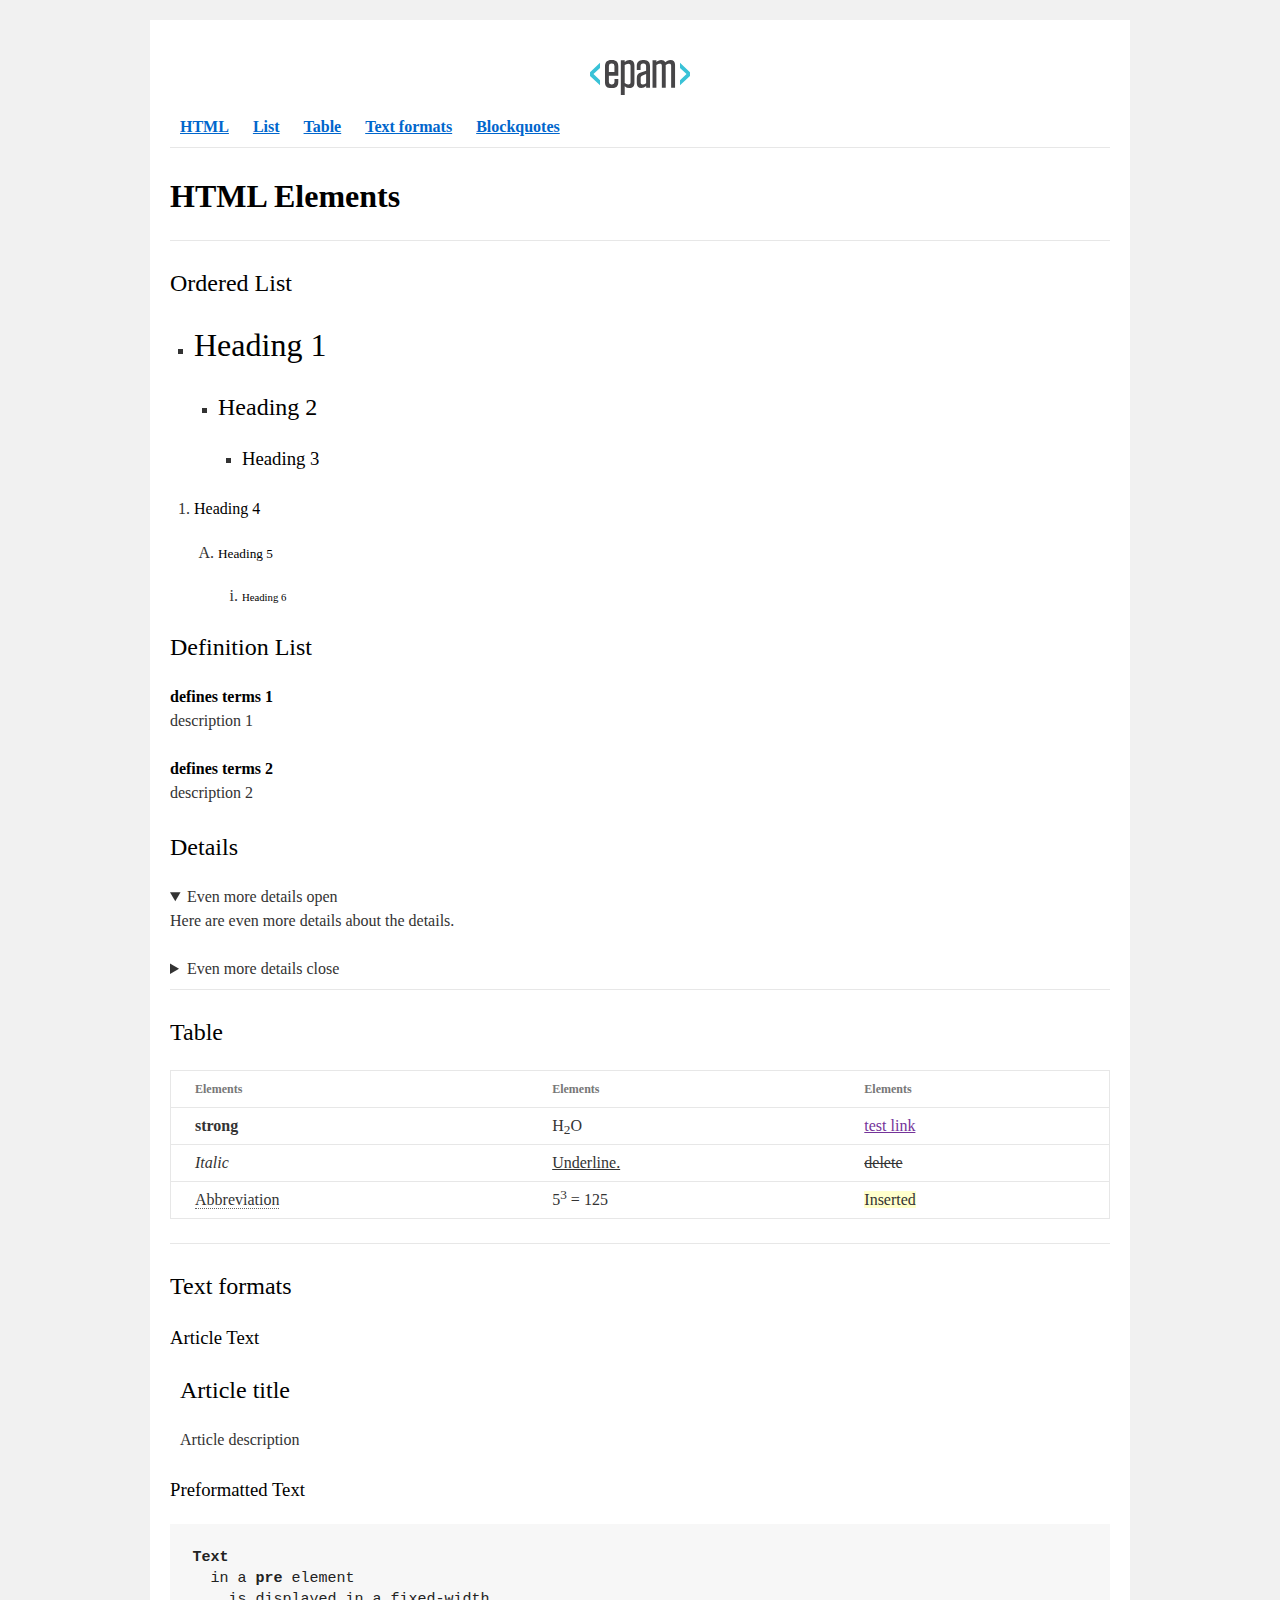
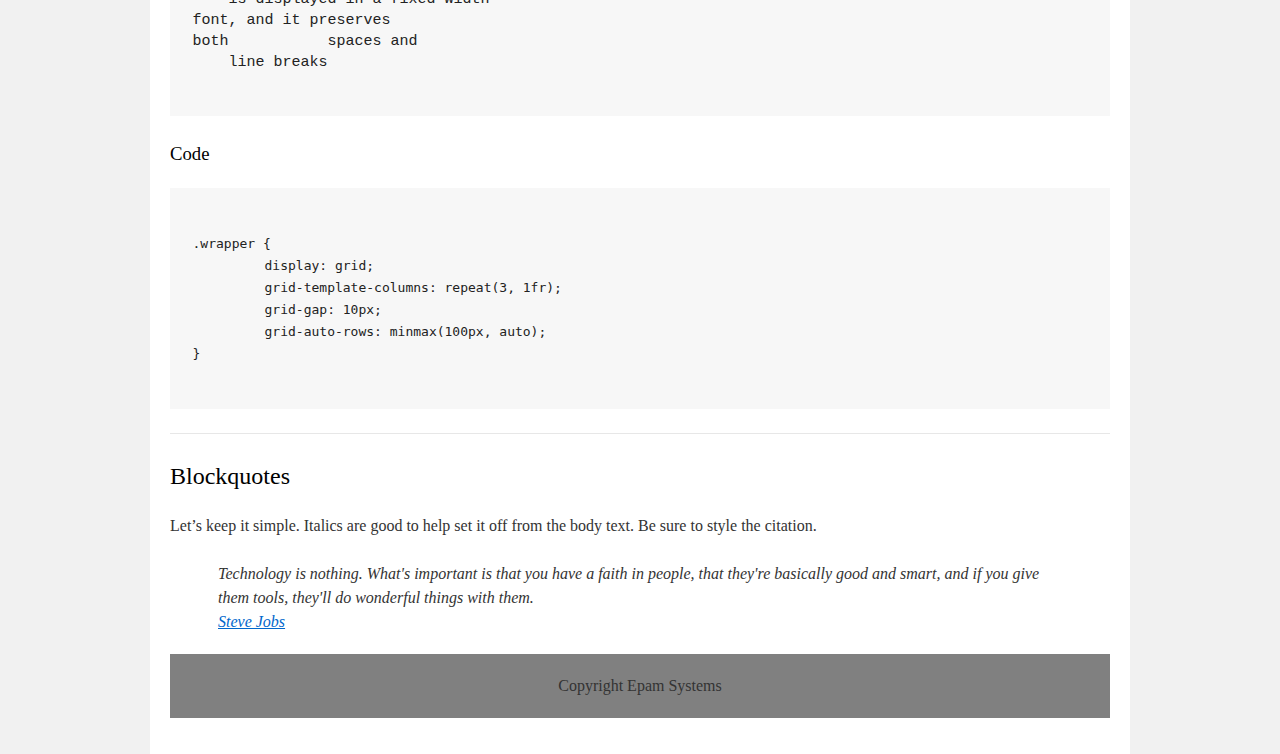
<file: homework_01/index.html>
<!DOCTYPE html>
<html>

<head>
    <meta charset="utf-8">
    <title>hw</title>
    <link rel="stylesheet" href="style.css">
</head>

<body>
<div id="wrapper">
    <div id="main">
        <div id="container">
            <div id="content" role="main">
                <header>
                    <img src="EPAM_logo.svg" alt="EPAM Logo">
                    <nav>
                        <a href="#htmlElements"><b>HTML</b></a>
                        <a href="#list"><b>List</b></a>
                        <a href="#table"><b>Table</b></a>
                        <a href="#textFormats"><b>Text formats</b></a>
                        <a href="#blockquotes"><b>Blockquotes</b></a>
                    </nav>
                </header>

                <main>
                    <hr>
                    <h1 id="htmlElements"><strong>HTML Elements</strong></h1>
                    <hr>
                    <h2 id="list">Ordered List</h2>
                    <ul>
                        <li>
                            <h1>Heading 1</h1>
                            <ul>
                                <li>
                                    <h2>Heading 2</h2>
                                    <ul>
                                        <li>
                                            <h3>Heading 3</h3>
                                    </ul>
                            </ul>
                    </ul>
                    <ol>
                        <li>
                            <h4>Heading 4</h4>
                            <ol>
                                <li>
                                    <h5>Heading 5</h5>
                                    <ol>
                                        <li>
                                            <h6>Heading 6</h6>
                                    </ol>
                            </ol>
                    </ol>
                    <h2>Definition List</h2>
                    <dl>
                        <dt>
                            defines terms 1
                        <dd>
                            description 1
                        </dd>
                        <dt>
                            defines terms 2
                        <dd>
                            description 2
                        </dd>
                    </dl>
                    <h2>Details</h2>
                    <details open>
                        <summary>Even more details open</summary>
                        <p>Here are even more details about the details.</p>
                    </details>
                    <details>
                        <summary>Even more details close</summary>
                        <p>Here are even more details about the details.</p>
                    </details>
                    <hr>
                    <h2 id="table">Table</h2>
                    <table>
                        <thead>
                        <tr>
                            <th>Elements</th>
                            <th>Elements</th>
                            <th>Elements</th>
                        </tr>
                        </thead>
                        <tbody>
                        <tr>
                            <td><b>strong</b></td>
                            <td>H<sub>2</sub>O</td>
                            <td><a href="">test link</a></td>
                        </tr>
                        <tr>
                            <td><i>Italic</i></td>
                            <td><u>Underline.</u></td>
                            <td>
                                <del>delete</del>
                            </td>
                        </tr>
                        <tr>
                            <td>
                                <abbr>Abbreviation</abbr>
                            </td>
                            <td>5<sup>3</sup> = 125</td>
                            <td>
                                <ins>Inserted</ins>
                            </td>
                        </tr>
                        </tbody>
                    </table>
                    <hr>
                    <h2 id="textFormats">Text formats</h2>
                    <h3>Article Text</h3>
                    <article>
                        <h2>Article title</h2>
                        <p>Article description</p>
                    </article>
                    <h3>Preformatted Text</h3>
                    <pre>
<strong>Text</strong>
  in a <strong>pre</strong> element
    is displayed in a fixed-width
font, and it preserves
both           spaces and
    line breaks
							</pre>
                    <h3>Code</h3>
                    <pre><code>
.wrapper {
	display: grid;
	grid-template-columns: repeat(3, 1fr);
	grid-gap: 10px;
	grid-auto-rows: minmax(100px, auto);
}
							</code></pre>
                    <hr>
                    <h2 id="blockquotes">Blockquotes</h2>
                    <p>Let’s keep it simple. Italics are good to help set it off from the body text. Be sure to style the citation.</p>
                    <blockquote>
                        Technology is nothing. What's important is that you have a faith in people, that they're basically good and smart, and if you
                        give them tools, they'll do wonderful things with them.
                        <br>
                        <a href="https://en.wikipedia.org/wiki/Steve_Jobs">Steve Jobs</a>
                        <span hidden="">And here’s a bit of trailing text.</span>
                    </blockquote>
                </main>

                <footer>Copyright Epam Systems</footer>
            </div>
        </div>
    </div>
</div>
</body>

</html>
</file>
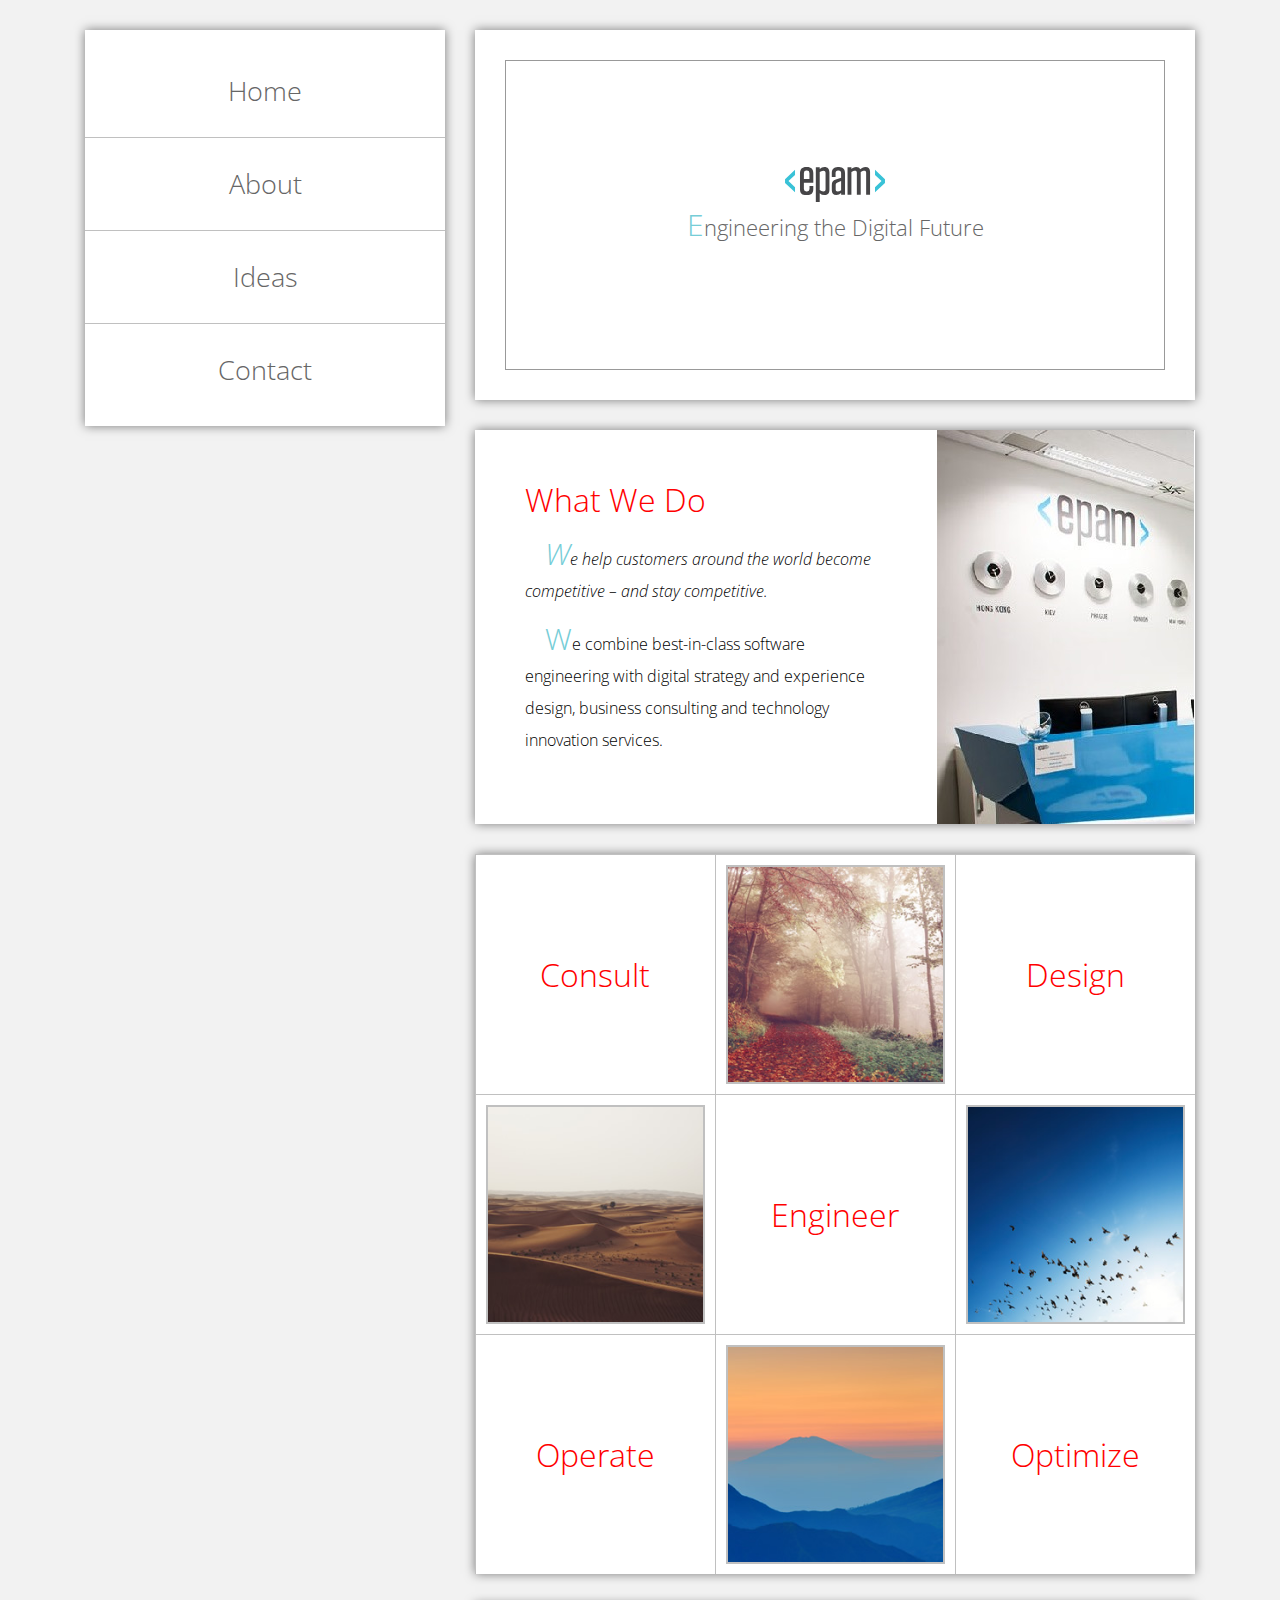
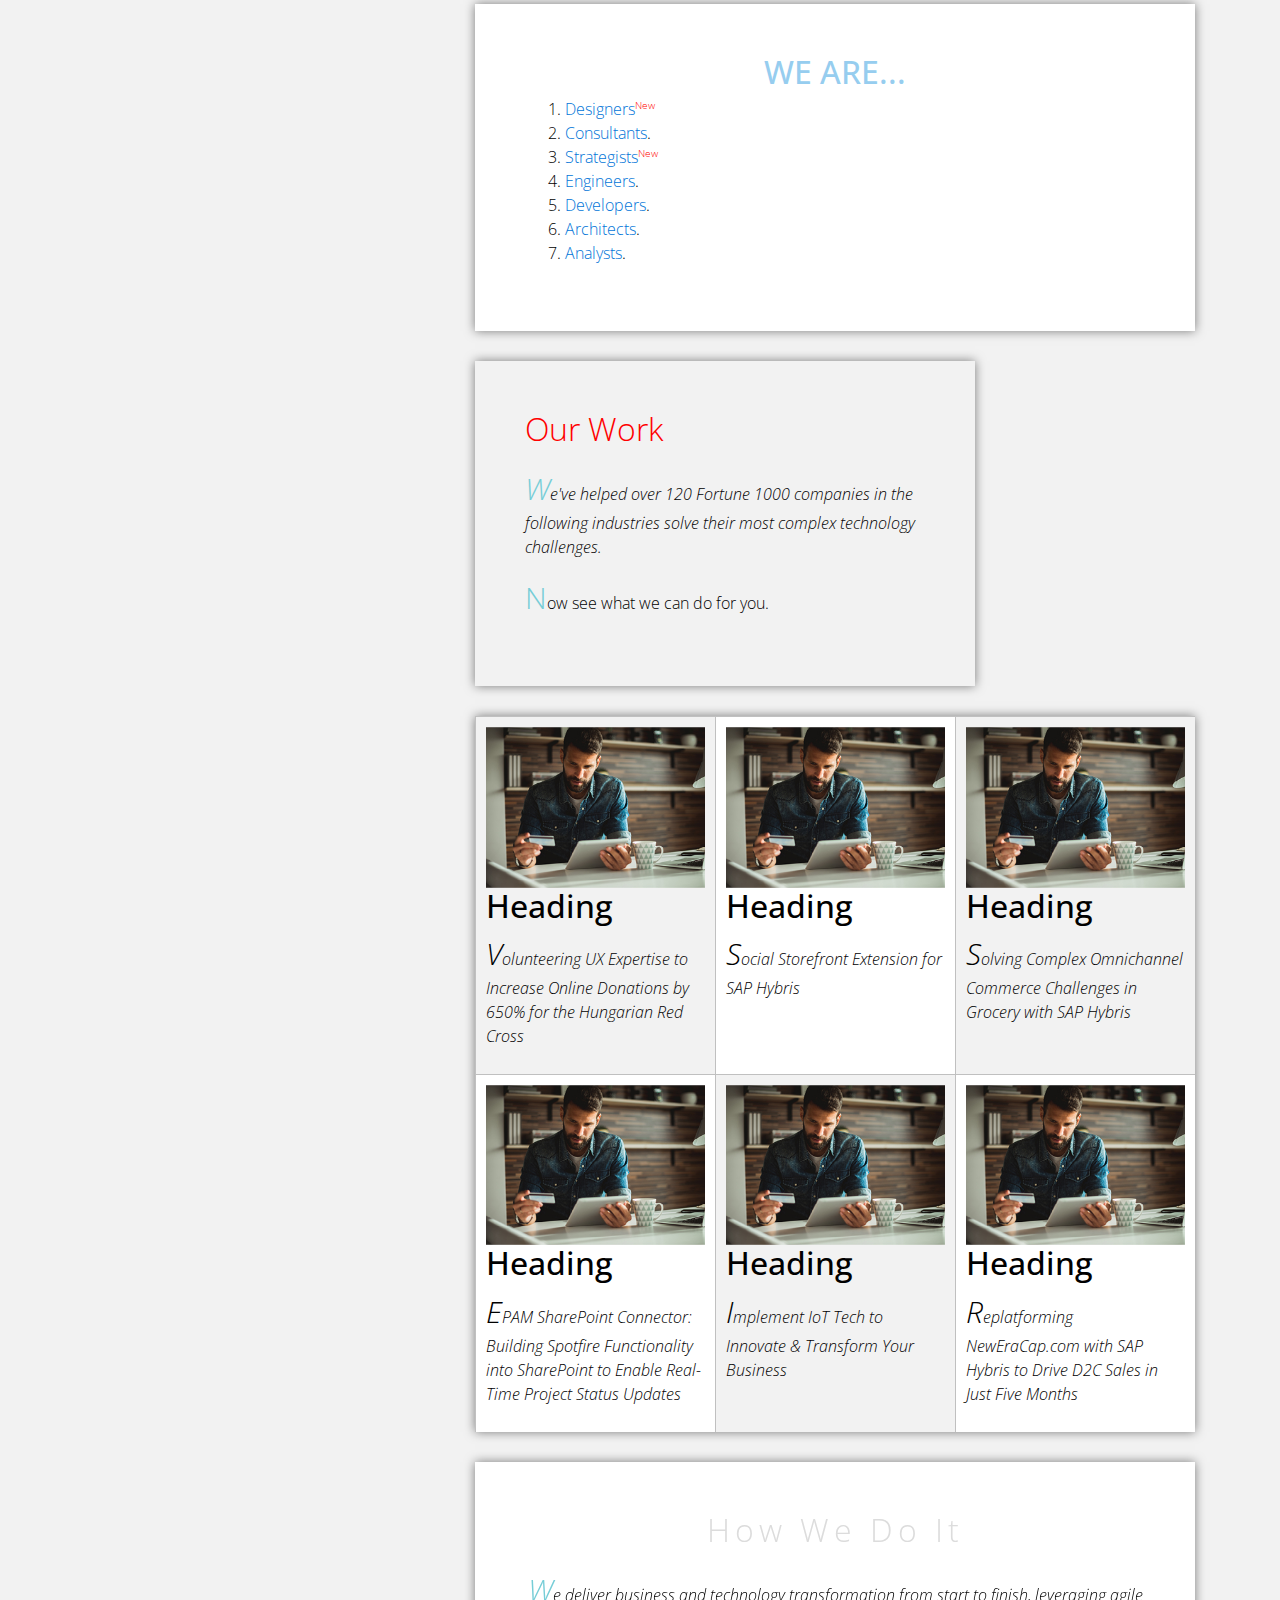
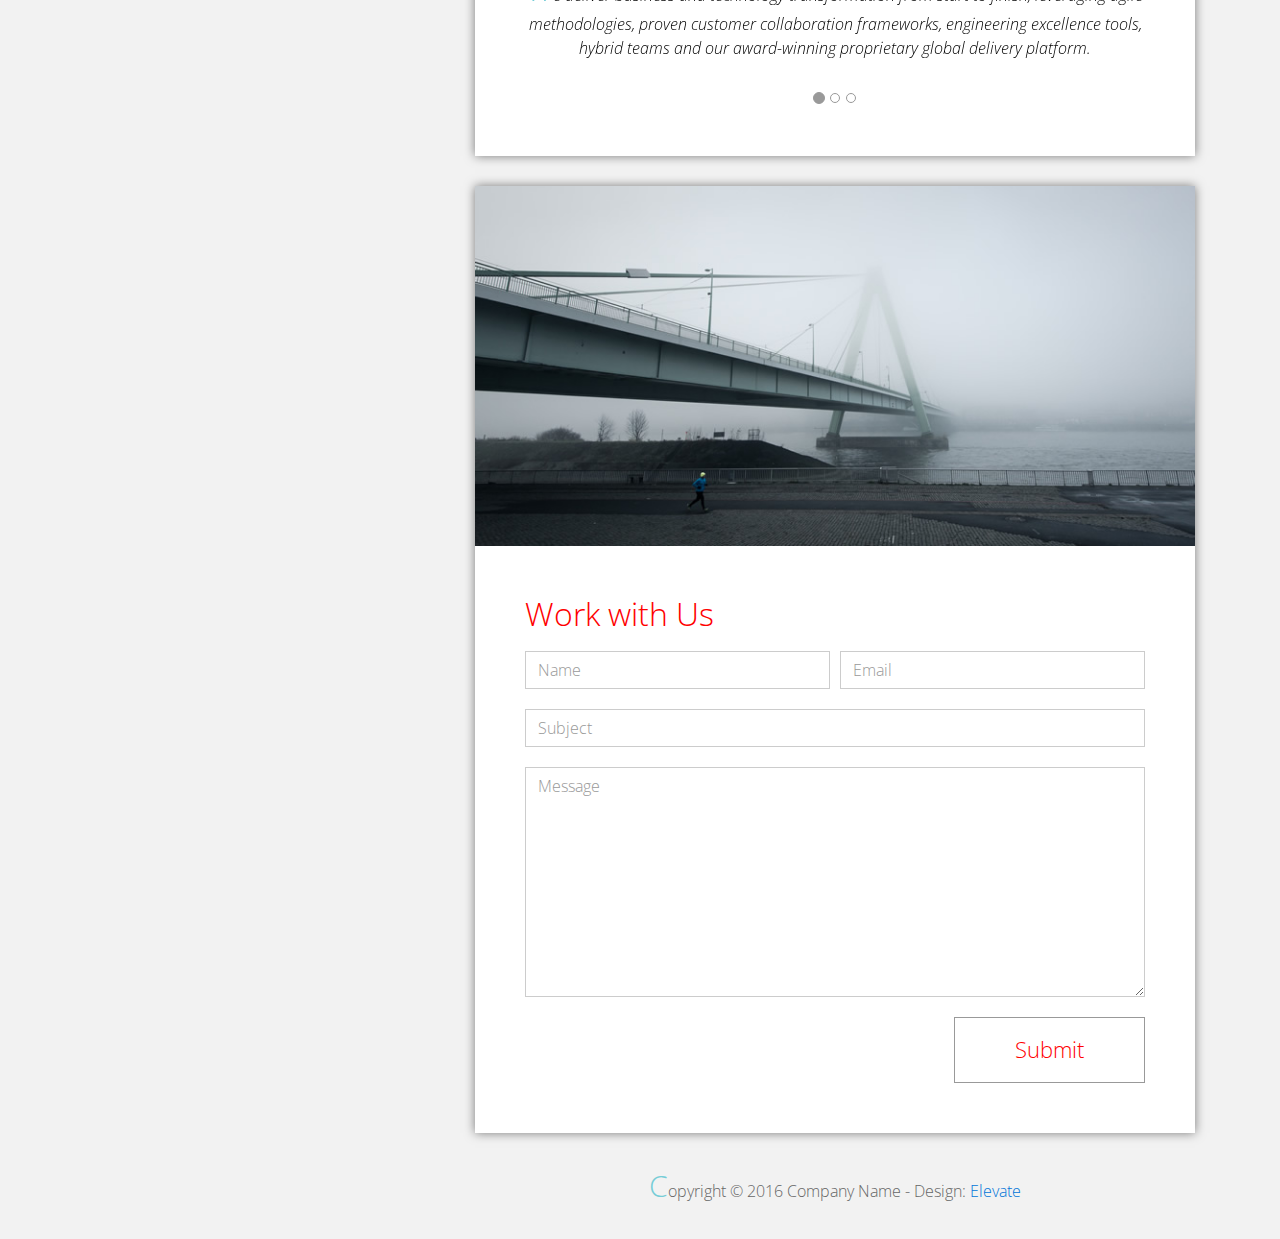
<file: homework_02/index.html>
<!DOCTYPE html>
<html lang="en">
<head>
  <meta charset="utf-8">
  <meta http-equiv="X-UA-Compatible" content="IE=edge">
  <meta name="viewport" content="width=device-width, initial-scale=1">

  <title>CSS Basic HW</title>



  <!-- load stylesheets -->
  <link rel="stylesheet" href="http://fonts.googleapis.com/css?family=Open+Sans:300,400">
  <!-- Google web font "Open Sans" -->
  <link rel="stylesheet" href="css/bootstrap.min.css">
  <!-- Bootstrap style -->
  <link rel="stylesheet" href="css/style.css">
  <!-- Templatemo style -->
  <style>
    .tm-section-title {
      color: red;
    }
    .box {
      border: 1px solid silver!important;
      padding: 10px;
    }
  </style>

</head>

<body>
<div class="container">

  <div class="tm-sidebar">
    <nav class="tm-main-nav">
      <ul>
        <li class="tm-nav-item"><a href="#home" class="tm-nav-item-link">Home</a></li>
        <li class="tm-nav-item"><a href="#about" class="tm-nav-item-link">About</a></li>
        <li class="tm-nav-item"><a href="#ideas" class="tm-nav-item-link">Ideas</a></li>
        <li class="tm-nav-item"><a href="#contact" class="tm-nav-item-link">Contact</a></li>
      </ul>
    </nav>
  </div>

  <div class="tm-main-content">

    <section id="home" class="tm-content-box tm-banner margin-b-10">
      <div class="tm-banner-inner">
        <img src="img/EPAM_logo.svg" width="100px" alt="">
        <p class="tm-banner-text">Engineering the Digital Future</p>
      </div>
    </section>

    <section>
      <div class="tm-content-box flex-2-col">

        <div class="pad flex-item tm-team-description-container">
          <h2 class="tm-section-title">What We Do</h2>
          <p class="tm-section-description">We help customers around the world become competitive – and stay competitive.</p>
          <p class="tm-section-description"> We combine best-in-class software engineering with digital strategy and experience design, business consulting and technology innovation services.</p>
        </div>
        <div class="flex-item">
          <img src="img/image.jpg" alt="">
        </div>
        

      </div>
      <div id="about" class="tm-content-box">

        <ul class="boxes gallery-container">
          <li class="box box-bg">
            <h2 class="tm-section-title tm-section-title-box tm-box-bg-title">Consult</h2>
            <img src="img/white-bg.jpg" alt="Image" class="img-fluid">
          </li>
          <li class="box">
            <a href="img/idea-large-01.jpg"><img src="img/idea-01.jpg" alt="Image"
                                                 class="img-fluid"></a>
          </li>
          <li class="box box-bg">
            <h2 class="tm-section-title tm-section-title-box tm-box-bg-title">Design</h2>
            <img src="img/white-bg.jpg" alt="Image" class="img-fluid">
          </li>
          <li class="box">
            <a href="img/idea-large-02.jpg"><img src="img/idea-02.jpg" alt="Image"
                                                 class="img-fluid"></a>
          </li>
          <li class="box box-bg">
            <h2 class="tm-section-title tm-section-title-box tm-box-bg-title">Engineer</h2>
            <img src="img/white-bg.jpg" alt="Image" class="img-fluid">
          </li>
          <li class="box">
            <a href="img/idea-large-03.jpg"><img src="img/idea-03.jpg" alt="Image"
                                                 class="img-fluid"></a>
          </li>
          <li class="box box-bg">
            <h2 class="tm-section-title tm-section-title-box tm-box-bg-title">Operate</h2>
            <img src="img/white-bg.jpg" alt="Image" class="img-fluid">
          </li>
          <li class="box">
            <a href="img/idea-large-04.jpg"><img src="img/idea-04.jpg" alt="Image"
                                                 class="img-fluid"></a>
          </li>
          <li class="box box-bg">
            <h2 class="tm-section-title tm-section-title-box tm-box-bg-title">Optimize</h2>
            <img src="img/white-bg.jpg" alt="Image" class="img-fluid">
          </li>
        </ul>

      </div>

    </section>

    <!-- slider -->
    <section class="heading tm-content-box pad">
      <h2> WE ARE...</h2>
      <ol>
        <li><a href="index.html" class="text">Designers</a></li>
        <li><a href="index.html">Consultants</a></li>
        <li><a href="#" class="text">Strategists</a></li>
        <li><a href="#">Engineers</a></li>
        <li><a href="#">Developers</a></li>
        <li><a href="#">Architects</a></li>
        <li><a href="#">Analysts</a></li>
      </ol>
  
    </section>

    <section class="blocks">
       <div class="pad flex-item tm-team-description-container">
          <h2 class="tm-section-title">Our Work</h2>
          <p class="tm-section-description">We've helped over 120 Fortune 1000 companies in the following industries solve their most complex technology challenges. </p>
          <p class="tm-section-description"> Now see what we can do for you.</p>
        </div>
      <div class="tm-content-box flex-2-col">
      </div>
      <div  class="tm-content-box">
        <ul class="boxes gallery-container">
          <li class="box box-bg">
            <img src="img/image-1.jpg" alt="Image" class="img-fluid">
            <div>
              <h2>Heading</h2>
              <p>Volunteering UX Expertise to Increase Online Donations by 650% for the Hungarian Red Cross</p>
            </div>
          </li>
          <li class="box">
            <img src="img/image-1.jpg" alt="Image" class="img-fluid">
            <div>
              <h2>Heading</h2>
              <p>Social Storefront Extension for SAP Hybris</p>
            </div>
          </li>
          <li class="box box-bg">
            <img src="img/image-1.jpg" alt="Image" class="img-fluid">
            <div>
              <h2>Heading</h2>
              <p>Solving Complex Omnichannel Commerce Challenges in Grocery with SAP Hybris</p>
            </div>
          </li>
          <li class="box">
            <img src="img/image-1.jpg" alt="Image" class="img-fluid">
            <div>
              <h2>Heading</h2>
              <p>EPAM SharePoint Connector: Building Spotfire Functionality into SharePoint to Enable Real-Time Project Status Updates</p>
            </div>
          </li>
          <li class="box box-bg">
            <img src="img/image-1.jpg" alt="Image" class="img-fluid">
            <div>
              <h2>Heading</h2>
              <p>Implement IoT Tech to Innovate & Transform Your Business</p>
            </div>
          </li>
          <li class="box">
            <img src="img/image-1.jpg" alt="Image" class="img-fluid">
            <div>
              <h2>Heading</h2>
              <p>Replatforming NewEraCap.com with SAP Hybris to Drive D2C Sales in Just Five Months</p>
            </div>
          </li>
        </ul>

      </div>
    </section>

    <section id="ideas">
      <div id="tmCarousel" class="carousel slide tm-content-box" data-ride="carousel">

        <ol class="carousel-indicators">
          <li data-target="#tmCarousel" data-slide-to="0" class="active"></li>
          <li data-target="#tmCarousel" data-slide-to="1" class=""></li>
          <li data-target="#tmCarousel" data-slide-to="2" class=""></li>
        </ol>

        <div class="carousel-inner" role="listbox">

          <div class="carousel-item active">
            <div class="carousel-content">
              <div class="flex-item">
                <h2 class="tm-section-title">How We Do It</h2>
                <p class="tm-section-description carousel-description">We deliver business and technology transformation from start to finish, leveraging agile methodologies, proven customer collaboration frameworks, engineering excellence tools, hybrid teams and our award-winning proprietary global delivery platform.</p>
              </div>
            </div>
          </div>

          <div class="carousel-item">
            <div class="carousel-content">
              <div class="flex-item">
                <h2 class="tm-section-title">Our Clients</h2>
                <p class="tm-section-description carousel-description">Lorem ipsum dolor sit amet,
                  consectetur adipiscing elit. Quisque vel nisi pharetra nibh varius pharetra ac
                  sagittis nisi. Etiam pharetra vestibulum hendrerit. Pellentesque interdum metus
                  sed massa rutrum.</p>
              </div>
            </div>
          </div>

          <div class="carousel-item">
            <div class="carousel-content">
              <div class="flex-item">
                <h2 class="tm-section-title">Our Projects</h2>
                <p class="tm-section-description carousel-description">Donec ex libero, fringilla
                  vitae purus sit amet, rhoncus pharetra lorem. Pellentesque id sem id lacus
                  ultricies vehicula. Aliquam rutrum mi non. Pellentesque interdum metus sed massa
                  rutrum.</p>
              </div>
            </div>
          </div>

        </div>

      </div>
    </section>

    <section class="tm-content-box">
      <img src="img/contact.jpg" alt="Contact image" class="img-fluid">

      <div id="contact" class="pad">
        <h2 class="tm-section-title">Work with Us</h2>
        <form action="#contact" method="get" class="contact-form">

          <div class="form-group col-xs-12 col-sm-12 col-md-6 col-lg-6 form-group-2-col-left">
            <input type="text" id="contact_name" name="contact_name" class="form-control"
                   placeholder="Name" required/>
          </div>
          <div class="form-group col-xs-12 col-sm-12 col-md-6 col-lg-6 form-group-2-col-right">
            <input type="email" id="contact_email" name="contact_email" class="form-control"
                   placeholder="Email" required/>
          </div>
          <div class="form-group">
            <input type="text" id="contact_subject" name="contact_subject" class="form-control"
                   placeholder="Subject" required/>
          </div>
          <div class="form-group">
            <textarea id="contact_message" name="contact_message" class="form-control" rows="9"
                      placeholder="Message" required></textarea>
          </div>

          <button type="submit" class="btn btn-primary submit-btn">Submit</button>

        </form>
      </div>
    </section>

    <footer class="tm-footer">
      <p class="text-xs-center">Copyright &copy; 2016 Company Name

        - Design: <a rel="nofollow" href="http://www.templatemo.com/tm-481-elevate"
                     target="_parent">Elevate</a></p>
    </footer>

  </div>

</div>

</body>
</html>
</file>
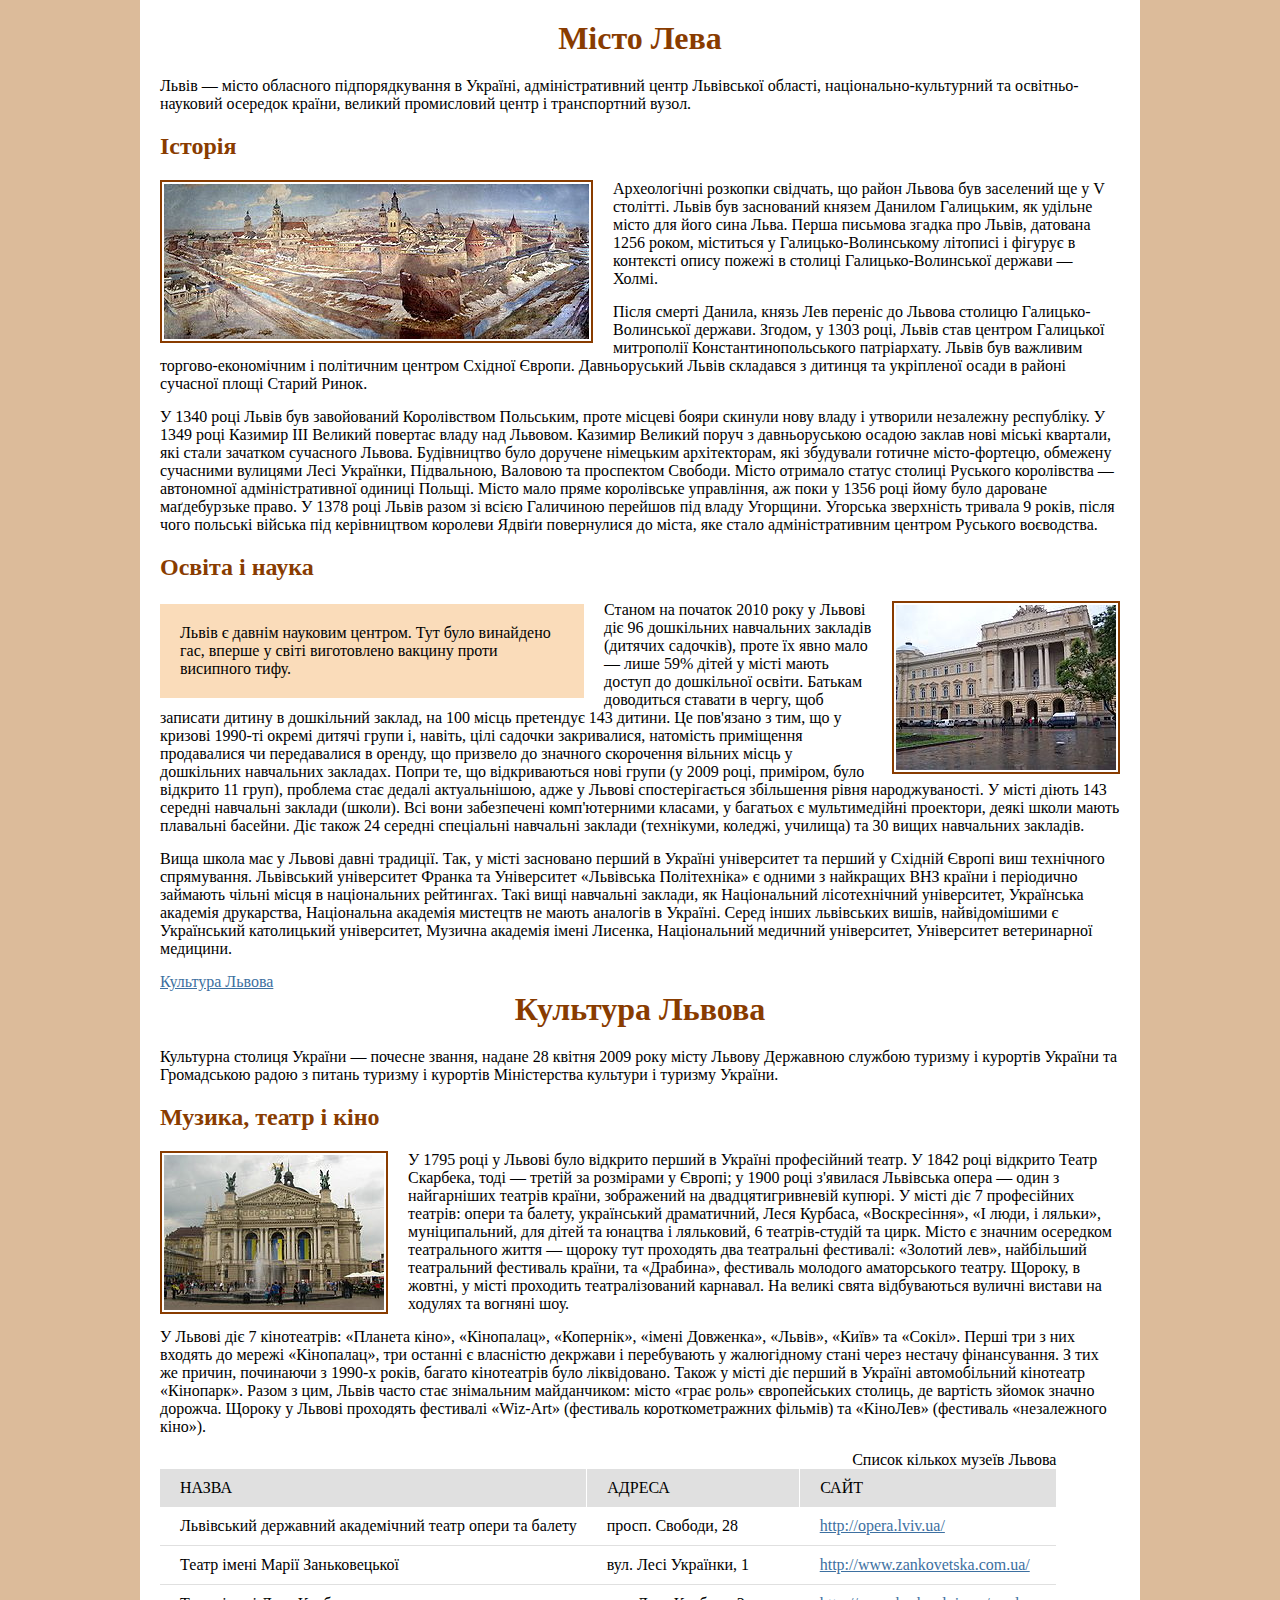
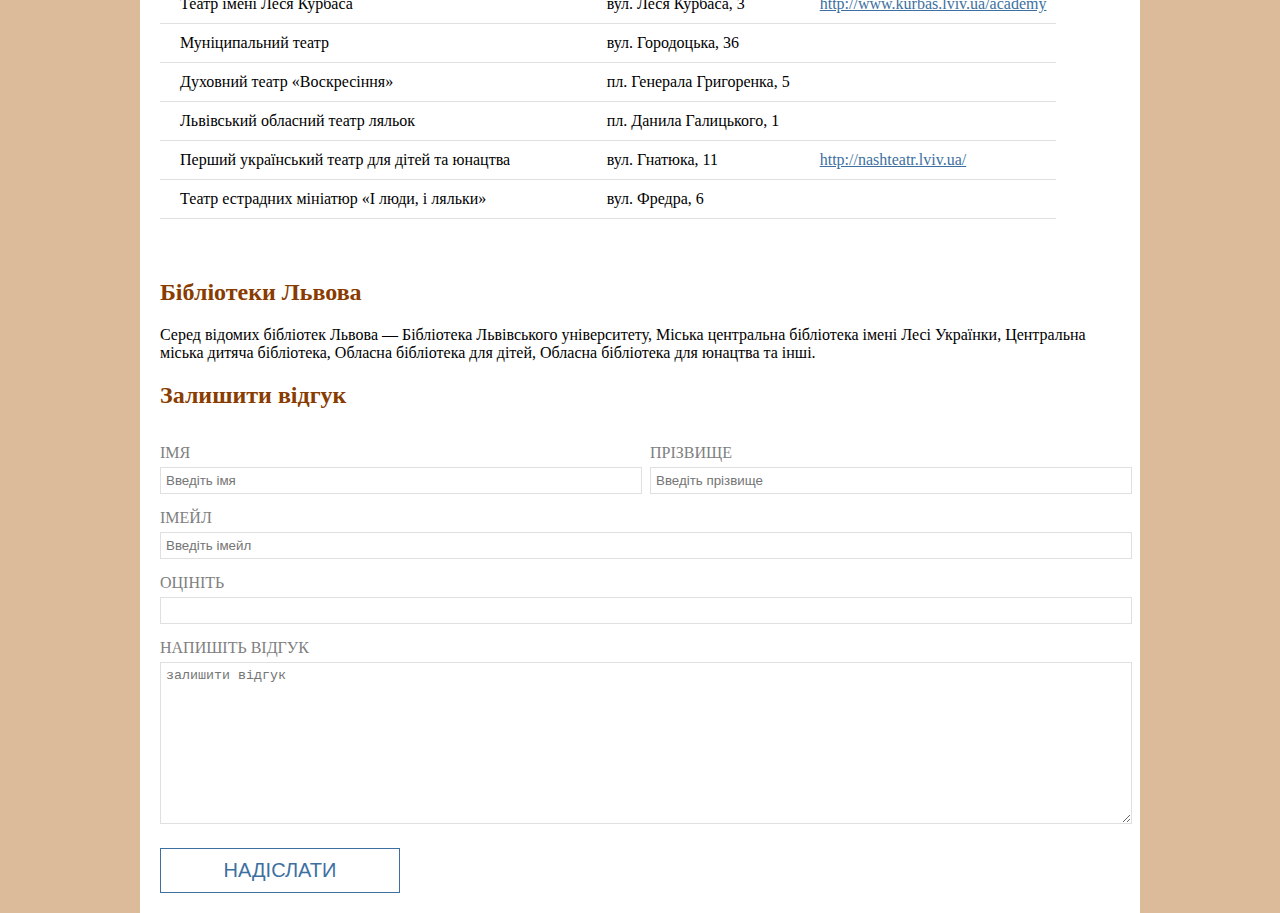
<file: homework_03/index.html>
﻿<!DOCTYPE html>
<html>

<head>
    <meta charset="utf-8">
    <title>Epam Front End Lab. Preprocessors</title>
    <link rel="stylesheet" type="text/css" href="css/style1.css">
    <!--<link rel="stylesheet" type="text/css" href="css/style2.css">-->
</head>

<body>
<div id="content">
    <h1>Місто Лева</h1>
    <p>Львів — місто обласного підпорядкування в Україні, адміністративний центр Львівської області, національно-культурний
        та освітньо-науковий осередок країни, великий промисловий центр і транспортний вузол.</p>
    <h2>Історія</h2>
    <p><img class="img-left" src="img/lviv.jpg" width="425" height="155" alt=""/> Археологічні розкопки свідчать, що район
        Львова був заселений ще у V столітті. Львів був заснований князем Данилом Галицьким, як удільне місто для його сина
        Льва. Перша письмова згадка про Львів, датована 1256 роком, міститься у Галицько-Волинському літописі і фігурує в контексті
        опису пожежі в столиці Галицько-Волинської держави — Холмі.</p>
    <p>Після смерті Данила, князь Лев переніс до Львова столицю Галицько-Волинської держави. Згодом, у 1303 році, Львів став
        центром Галицької митрополії Константинопольського патріархату. Львів був важливим торгово-економічним і політичним
        центром Східної Європи. Давньоруський Львів складався з дитинця та укріпленої осади в районі сучасної площі Старий
        Ринок.
    </p>
    <p>У 1340 році Львів був завойований Королівством Польським, проте місцеві бояри скинули нову владу і утворили незалежну
        республіку. У 1349 році Казимир III Великий повертає владу над Львовом. Казимир Великий поруч з давньоруською осадою
        заклав нові міські квартали, які стали зачатком сучасного Львова. Будівництво було доручене німецьким архітекторам,
        які збудували готичне місто-фортецю, обмежену сучасними вулицями Лесі Українки, Підвальною, Валовою та проспектом Свободи.
        Місто отримало статус столиці Руського королівства — автономної адміністративної одиниці Польщі. Місто мало пряме королівське
        управління, аж поки у 1356 році йому було дароване маґдебурзьке право. У 1378 році Львів разом зі всією Галичиною перейшов
        під владу Угорщини. Угорська зверхність тривала 9 років, після чого польські війська під керівництвом королеви Ядвіґи
        повернулися до міста, яке стало адміністративним центром Руського воєводства.</p>
    <h2>Освіта і наука</h2>
    <div class="brief">
        Львів є давнім науковим центром. Тут було винайдено гас, вперше у світі виготовлено вакцину проти висипного тифу.
    </div>
    <img class="img-right" src="img/university.jpg" width="220" height="165" alt=""/>
    <p>Станом на початок 2010 року у Львові діє 96 дошкільних навчальних закладів (дитячих садочків), проте їх явно мало — лише
        59% дітей у місті мають доступ до дошкільної освіти. Батькам доводиться ставати в чергу, щоб записати дитину в дошкільний
        заклад, на 100 місць претендує 143 дитини. Це пов'язано з тим, що у кризові 1990-ті окремі дитячі групи і, навіть,
        цілі садочки закривалися, натомість приміщення продавалися чи передавалися в оренду, що призвело до значного скорочення
        вільних місць у дошкільних навчальних закладах. Попри те, що відкриваються нові групи (у 2009 році, приміром, було
        відкрито 11 груп), проблема стає дедалі актуальнішою, адже у Львові спостерігається збільшення рівня народжуваності.
        У місті діють 143 середні навчальні заклади (школи). Всі вони забезпечені комп'ютерними класами, у багатьох є мультимедійні
        проектори, деякі школи мають плавальні басейни. Діє також 24 середні спеціальні навчальні заклади (технікуми, коледжі,
        училища) та 30 вищих навчальних закладів.</p>
    <p>Вища школа має у Львові давні традиції. Так, у місті засновано перший в Україні університет та перший у Східній Європі
        виш технічного спрямування. Львівський університет Франка та Університет «Львівська Політехніка» є одними з найкращих
        ВНЗ країни і періодично займають чільні місця в національних рейтингах. Такі вищі навчальні заклади, як Національний
        лісотехнічний університет, Українська академія друкарства, Національна академія мистецтв не мають аналогів в Україні.
        Серед інших львівських вишів, найвідомішими є Український католицький університет, Музична академія імені Лисенка,
        Національний медичний університет, Університет ветеринарної медицини.</p>
    <a href="culture.html">Культура Львова</a>

    <h1>Культура Львова</h1>
    <p>Культурна столиця України — почесне звання, надане 28 квітня 2009 року місту Львову Державною службою туризму і курортів
        України та Громадською радою з питань туризму і курортів Міністерства культури і туризму України.</p>
    <h2>Музика, театр і кіно</h2>
    <img class="img-left" src="img/opera.jpg" width="220" height="155" alt=""/>
    <p>У 1795 році у Львові було відкрито перший в Україні професійний театр. У 1842 році відкрито Театр Скарбека, тоді — третій
        за розмірами у Європі; у 1900 році з'явилася Львівська опера — один з найгарніших театрів країни, зображений на двадцятигривневій
        купюрі. У місті діє 7 професійних театрів: опери та балету, український драматичний, Леся Курбаса, «Воскресіння», «І
        люди, і ляльки», муніципальний, для дітей та юнацтва і ляльковий, 6 театрів-студій та цирк. Місто є значним осередком
        театрального життя — щороку тут проходять два театральні фестивалі: «Золотий лев», найбільший театральний фестиваль
        країни, та «Драбина», фестиваль молодого аматорського театру. Щороку, в жовтні, у місті проходить театралізований карнавал.
        На великі свята відбуваються вуличні вистави на ходулях та вогняні шоу.</p>
    <p>У Львові діє 7 кінотеатрів: «Планета кіно», «Кінопалац», «Копернік», «імені Довженка», «Львів», «Київ» та «Сокіл». Перші
        три з них входять до мережі «Кінопалац», три останні є власністю декржави і перебувають у жалюгідному стані через нестачу
        фінансування. З тих же причин, починаючи з 1990-х років, багато кінотеатрів було ліквідовано. Також у місті діє перший
        в Україні автомобільний кінотеатр «Кінопарк». Разом з цим, Львів часто стає знімальним майданчиком: місто «грає роль»
        європейських столиць, де вартість зйомок значно дорожча. Щороку у Львові проходять фестивалі «Wiz-Art» (фестиваль короткометражних
        фільмів) та «КіноЛев» (фестиваль «незалежного кіно»).</p>
    <table>
        <caption>Список кількох музеїв Львова</caption>
        <tr>
            <th>Назва</th>
            <th>Адреса</th>
            <th>Сайт</th>
        </tr>
        <tr>
            <td>Львівський державний академічний театр опери та балету</td>
            <td>просп. Свободи, 28</td>
            <td><a href="#">http://opera.lviv.ua/</a></td>
        </tr>
        <tr>
            <td>Театр імені Марії Заньковецької</td>
            <td>вул. Лесі Українки, 1</td>
            <td><a href="#">http://www.zankovetska.com.ua/</a></td>
        </tr>
        <tr>
            <td>Театр імені Леся Курбаса</td>
            <td>вул. Леся Курбаса, 3</td>
            <td><a href="#">http://www.kurbas.lviv.ua/academy</a></td>
        </tr>
        <tr>
            <td>Муніципальний театр</td>
            <td>вул. Городоцька, 36</td>
            <td></td>
        </tr>
        <tr>
            <td>Духовний театр «Воскресіння»</td>
            <td>пл. Генерала Григоренка, 5</td>
            <td></td>
        </tr>
        <tr>
            <td>Львівський обласний театр ляльок</td>
            <td>пл. Данила Галицького, 1</td>
            <td></td>
        </tr>
        <tr>
            <td>Перший український театр для дітей та юнацтва</td>
            <td>вул. Гнатюка, 11</td>
            <td><a href="#">http://nashteatr.lviv.ua/</a></td>
        </tr>
        <tr>
            <td>Театр естрадних мініатюр «І люди, і ляльки»</td>
            <td>вул. Фредра, 6</td>
            <td></td>
        </tr>
    </table>
    <h2>Бібліотеки Львова</h2>
    <p>Серед відомих бібліотек Львова — Бібліотека Львівського університету, Міська центральна бібліотека імені Лесі Українки,
        Центральна міська дитяча бібліотека, Обласна бібліотека для дітей, Обласна бібліотека для юнацтва та інші.</p>
    <div>
        <h2>Залишити відгук</h2>
        <form action="#">
            <div id="name">
                <div>
                    <p>ІМЯ</p>
                    <input type="text" placeholder="Введіть імя" class="form-field" name="name">
                </div>
                <div>
                    <p>ПРІЗВИЩЕ</p>
                    <input type="text" class="form-field" name="surname" placeholder="Введіть прізвище">
                </div>
            </div>
            <div>
                <p>ІМЕЙЛ</p>
                <input type="text" placeholder="Введіть імейл" class="form-field">
            </div>
            <div>
                <p>ОЦІНІТЬ</p>
                <input type="text" class="form-field">
            </div>
            <p>НАПИШІТЬ ВІДГУК</p>
            <textarea class="form-field" cols="30" rows="10" placeholder="залишити відгук"></textarea>
            <input type="submit" value="Надіслати">
        </form>
    </div>
</div>
</body>

</html>
</file>
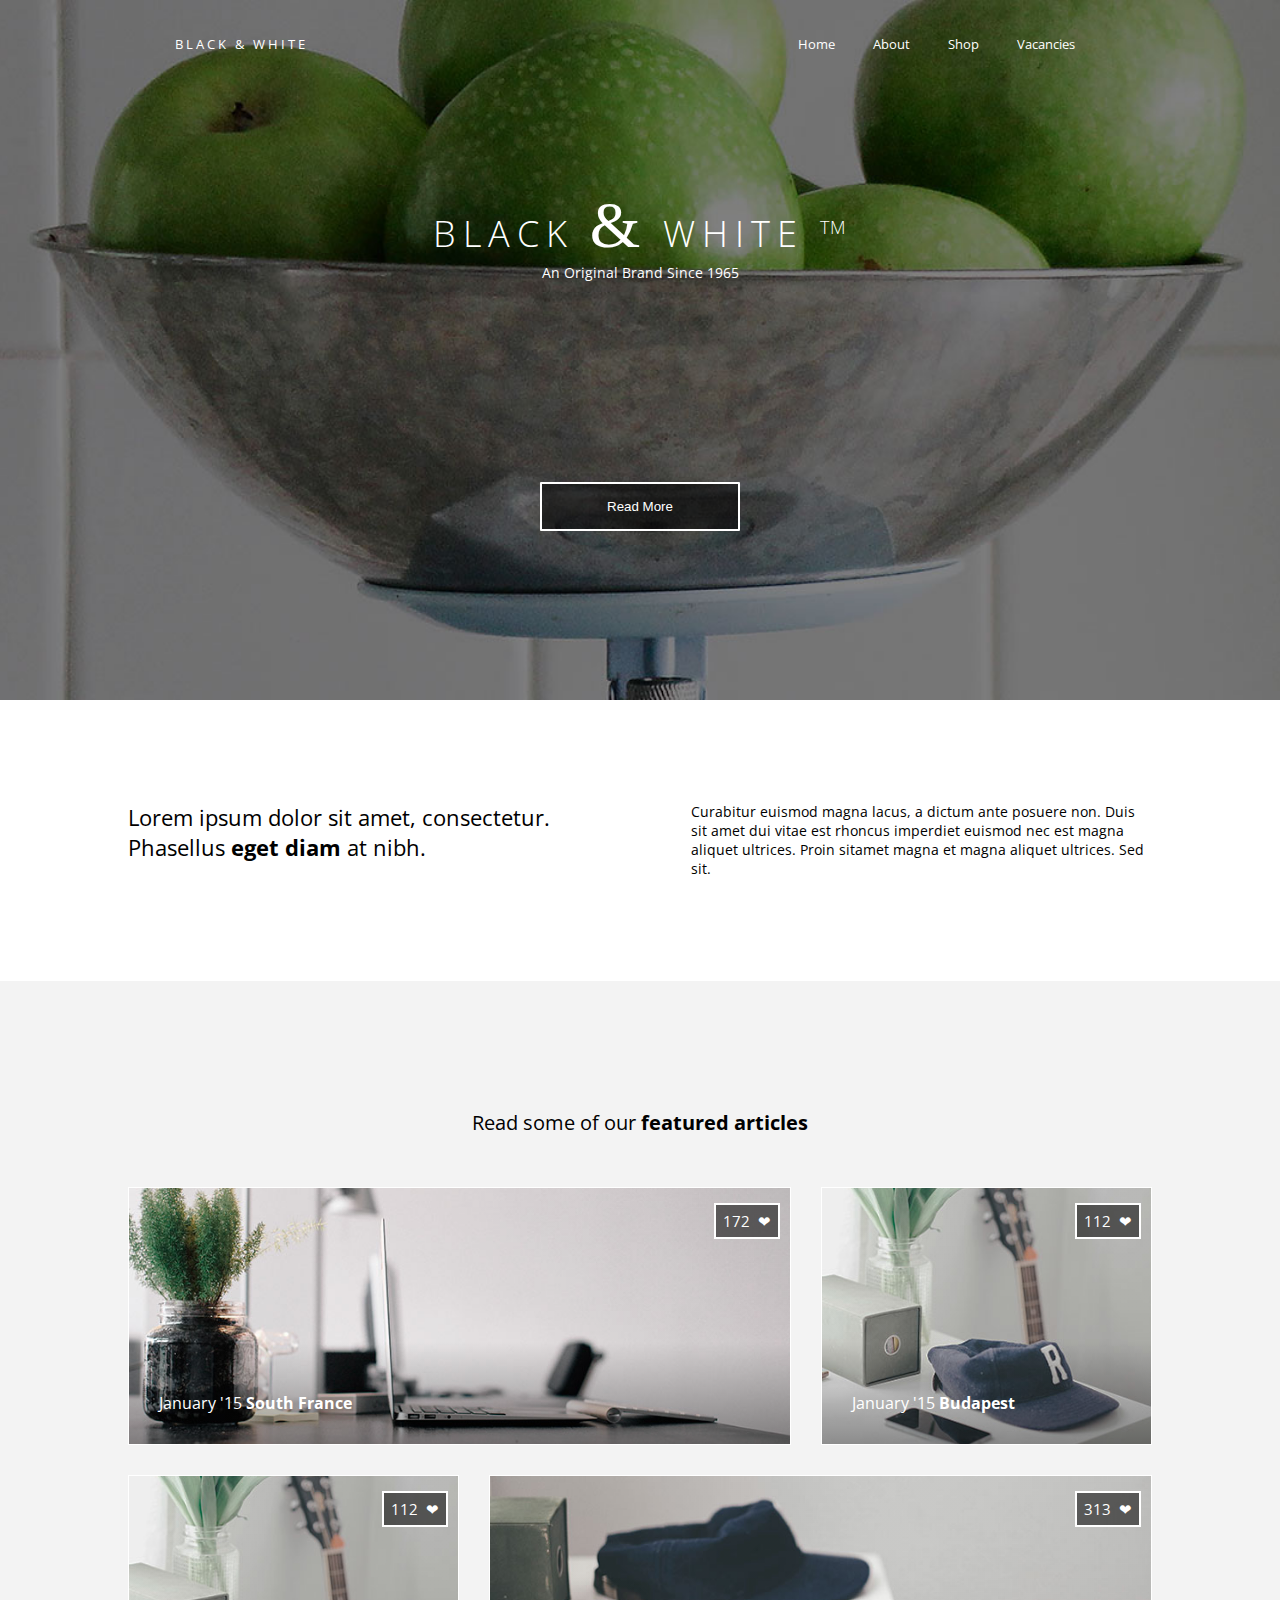
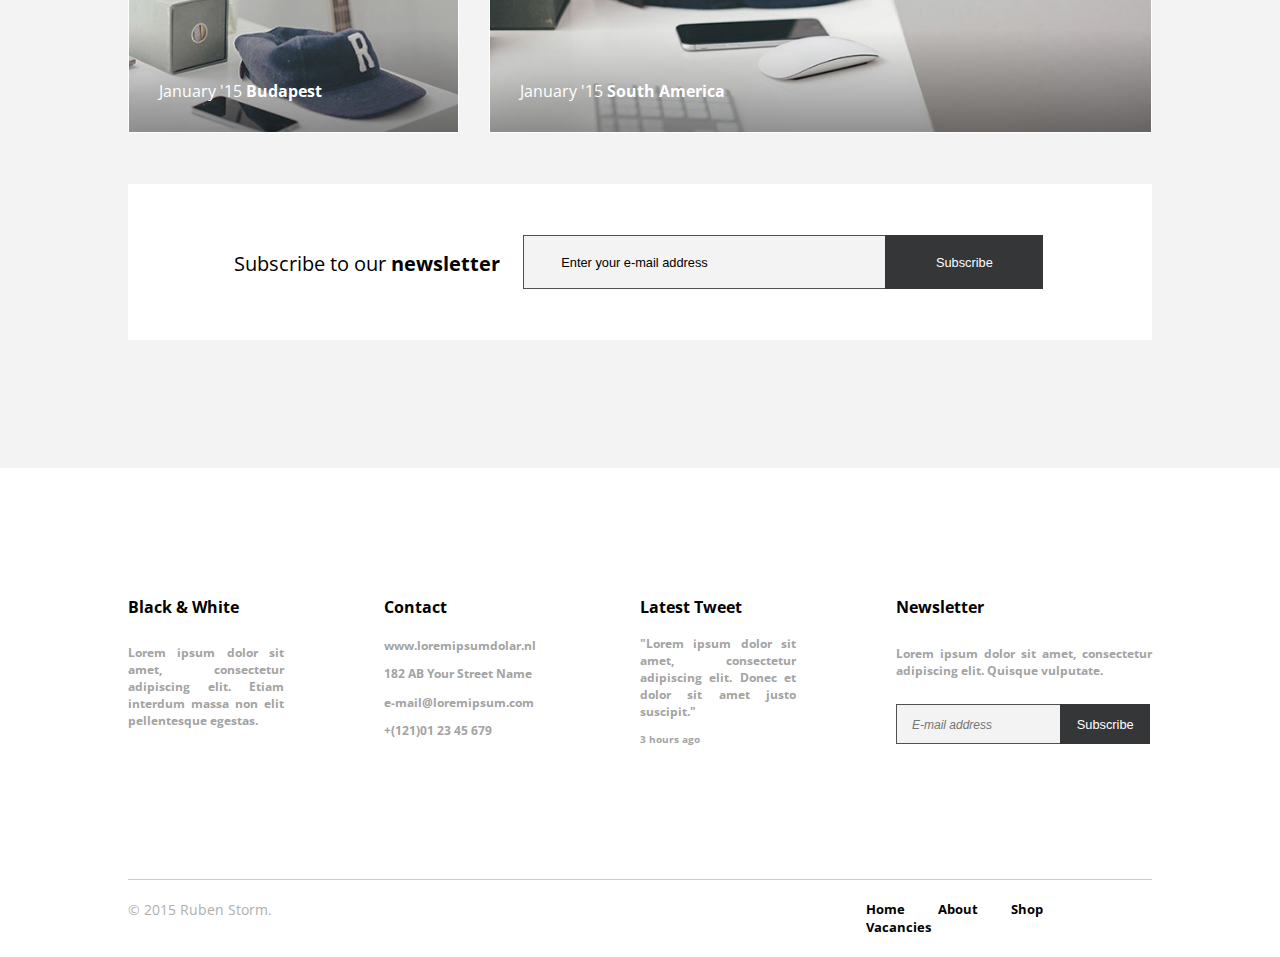
<file: homework_04/index.html>
<!DOCTYPE html>
<html lang="en">
<head>
    <meta charset="UTF-8">
    <title>CSS Layouts</title>
    <link rel="stylesheet" type="text/css" href="css/style.css">
    <link rel="stylesheet" href="https://fonts.googleapis.com/css?family=Open+Sans">
</head>

<body>
<div id="container">
    <header>
        <div class="nav_bar">
            <div class="nav_brand">
                <a href="#">Black &amp; White</a>
            </div>

            <nav>
                <ul>
                    <li><a href="">Home</a></li>
                    <li><a href="">About</a></li>
                    <li><a href="">Shop</a></li>
                    <li><a href="">Vacancies</a></li>
                </ul>
            </nav>
        </div>

        <div class="logo">
            <h1>Black <span>&</span> White <span>ТМ</span></h1>
            <p>An Original Brand Since 1965</p>
        </div>

        <div class="button">
            <form action="#">
                <button type="button" class="read_more">Read More</button>
            </form>
        </div>
    </header>

    <section id="main">
        <section id="top">
            <div class="articles">
                <p>Lorem ipsum dolor sit amet, consectetur. Phasellus <b>eget diam</b> at nibh.</p>
                <p>Curabitur euismod magna lacus, a dictum ante posuere non. Duis sit amet dui vitae est rhoncus imperdiet euismod nec est magna
                    aliquet ultrices. Proin sitamet magna et magna aliquet ultrices. Sed sit.</p>
            </div>
        </section>

        <section id="middle">
            <p class="articles_featured_title">Read some of our <b>featured articles</b></p>
            <div class="grid_top">
                <div class="frame img_1">
                    <div class="likes"><a href="#"><span>172 &nbsp;&#10084;</span></a></div>
                    <a href="#"><p>January '15 <b>South France</b></p></a>
                </div>
                <div class="frame img_2">
                    <div class="likes"><a href="#"><span>112 &nbsp;&#10084;</span></a></div>
                    <a href="#"><p>January '15 <b>Budapest</b></p></a>
                </div>
            </div>
            <div class="grid_bottom">
                <div class="frame img_3">
                    <div class="likes"><a href=""><span>112 &nbsp;&#10084;</span></a></div>
                    <a href="#"><p>January '15 <b>Budapest</b></p></a>
                </div>
                <div class="frame img_4">
                    <div class="likes"><a href=""><span class="white">313 &nbsp;&#10084;</span></a></div>
                    <a href="#"><p>January '15 <b>South America</b></p></a>
                </div>
            </div>
            <div class="subscribe">
                <div class="subscribe_box">
                    <p>Subscribe to our <b>newsletter</b></p>
                    <form action="#">
                        <div class="forms">
                            <input type="email" title="Enter your e-mail address" placeholder="Enter your e-mail address">
                            <button type="submit" title="Subscribe">Subscribe</button>
                        </div>
                    </form>
                </div>
            </div>
        </section>

        <section id="bottom">
            <div class="wrapper">
                <div class="black_white">
                    <h1>Black & White</h1>
                    <p>Lorem ipsum dolor sit amet, consectetur adipiscing elit. Etiam interdum massa non elit pellentesque egestas.</p>
                </div>

                <div class="contact">
                    <h1>Contact</h1>
                    <p>www.loremipsumdolar.nl</p>
                    <p>182 AB Your Street Name</p>
                    <p>e-mail@loremipsum.com</p>
                    <p>+(121)01 23 45 679</p>
                </div>

                <div class="tweet">
                    <h1>Latest Tweet</h1>
                    <p>"Lorem ipsum dolor sit amet, consectetur adipiscing elit. Donec et dolor sit amet justo suscipit."</p>
                    <span class="time">3 hours ago</span>
                </div>

                <div class="newsletter">
                    <h1>Newsletter</h1>
                    <p>Lorem ipsum dolor sit amet, consectetur adipiscing elit. Quisque vulputate.</p>
                    <div class="mini_sub">
                        <form action="#">
                            <div class="forms_2">
                                <input type="email" title="E-mail address" placeholder="E-mail address">
                                <button type="submit" title="Subscribe">Subscribe</button>
                            </div>
                        </form>
                    </div>
                </div>
            </div>
        </section>
    </section>

    <footer>
        <div class="footer_content">
            <p>&copy; 2015 Ruben Storm.</p>
            <div class="footer_links">
                <ul>
                    <li><a href="#">Home</a></li>
                    <li><a href="#">About</a></li>
                    <li><a href="#">Shop</a></li>
                    <li><a href="#">Vacancies</a></li>
                </ul>
            </div>
        </div>
    </footer>
</div>
</body>
</html>
</file>
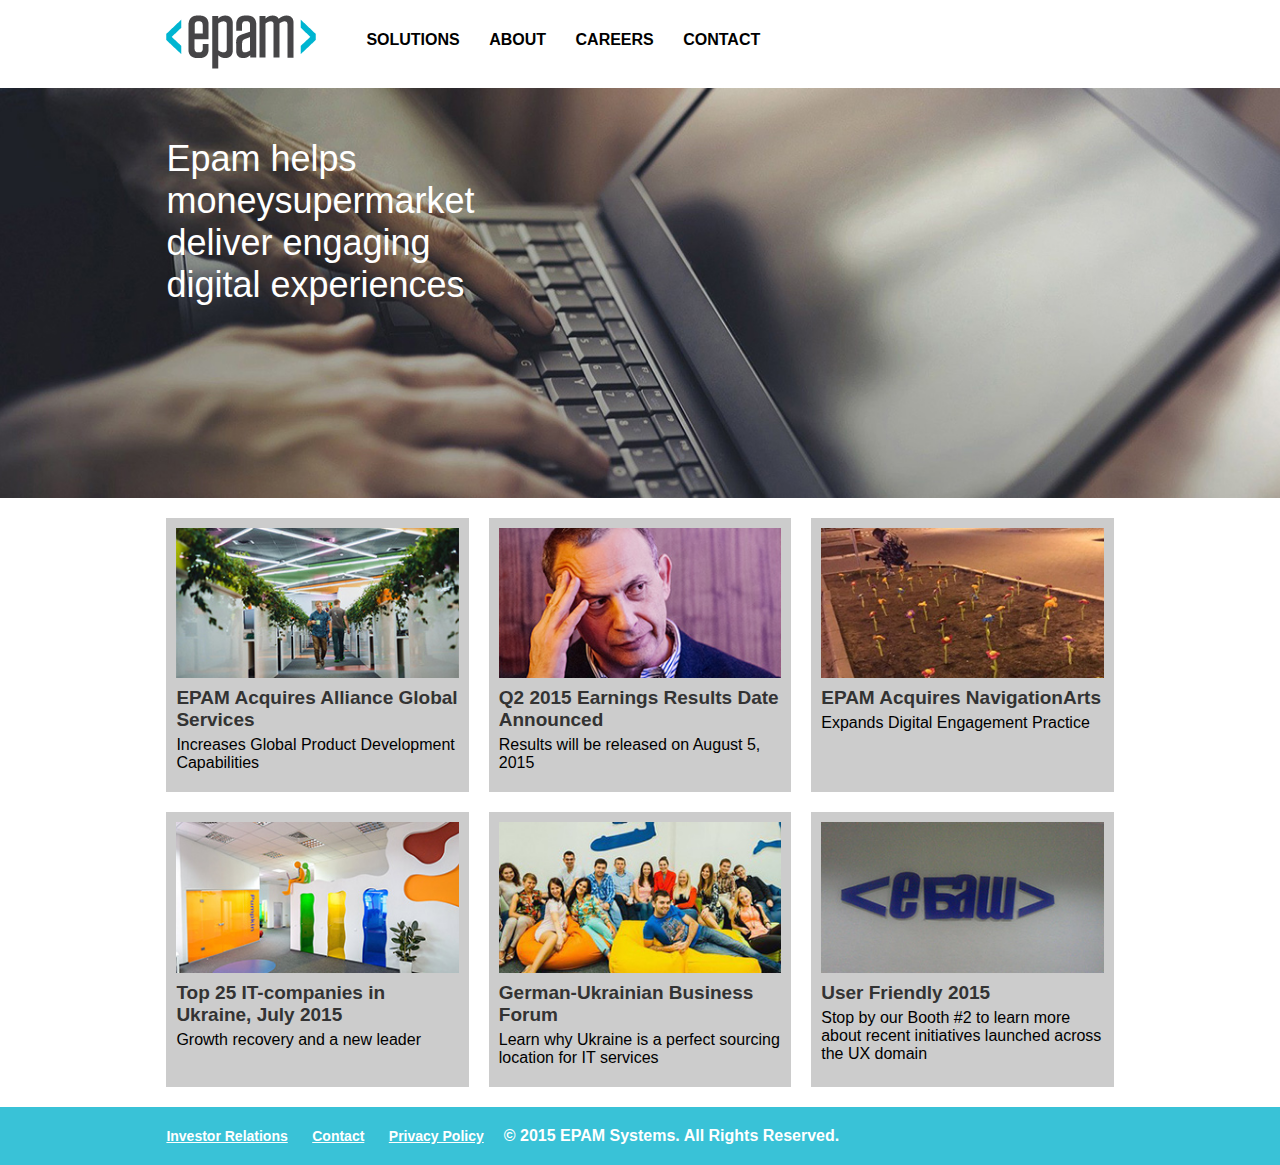
<file: homework_05/index.html>
<!DOCTYPE html>
<html lang="en">
<head>
    <meta charset="UTF-8">
    <title>Responsive</title>
    <link rel="stylesheet" type="text/css" href="css/style.css">
</head>

<body>
<div id="container">
    <header>
        <div class="logo"><img src="img/logo.png" alt="EPAM Logo"></div>
        <nav>
            <ul>
                <li><a href="#">Solutions</a></li>
                <li><a href="#">About</a></li>
                <li><a href="#">Careers</a></li>
                <li><a href="#">Contact</a></li>
            </ul>
        </nav>
    </header>

    <section id="banner">
        <div class="bg_banner">
            <p>Epam helps moneysupermarket deliver engaging digital experiences</p>
        </div>
    </section>

    <section id="content">
        <div class="news_grid">
            <div class="news">
                <a href="#">
                    <img src="img/news/01.jpg" alt="EPAM Acquires Alliance Global Services">
                    <h1>EPAM Acquires Alliance Global Services</h1>
                    <p>Increases Global Product Development Capabilities</p>
                </a>
            </div>
            <div class="news">
                <a href="#">
                    <img src="img/news/02.jpg" alt="Q2 2015 Earnings Results Date Announced">
                    <h1>Q2 2015 Earnings Results Date Announced</h1>
                    <p>Results will be released on August 5, 2015</p>
                </a>
            </div>
            <div class="news">
                <a href="#">
                    <img src="img/news/03.jpg" alt="EPAM Acquires NavigationArts">
                    <h1>EPAM Acquires NavigationArts</h1>
                    <p>Expands Digital Engagement Practice</p>
                </a>
            </div>
            <div class="news">
                <a href="#">
                    <img src="img/news/04.jpg" alt="Top 25 IT-companies in Ukraine, July 2015">
                    <h1>Top 25 IT-companies in Ukraine, July 2015</h1>
                    <p>Growth recovery and a new leader</p>
                </a>
            </div>
            <div class="news">
                <a href="#">
                    <img src="img/news/05.jpg" alt="German-Ukrainian Business Forum">
                    <h1>German-Ukrainian Business Forum</h1>
                    <p>Learn why Ukraine is a perfect sourcing location for IT services</p>
                </a>
            </div>
            <div class="news">
                <a href="#">
                    <img src="img/news/06.jpg" alt="User Friendly 2015">
                    <h1>User Friendly 2015</h1>
                    <p>Stop by our Booth #2 to learn more about recent initiatives launched across the UX domain</p>
                </a>
            </div>
        </div>
    </section>

    <footer>
        <div class="nav_footer">
            <ul>
                <li><a href="#">Investor Relations</a></li>
                <li><a href="#">Contact</a></li>
                <li><a href="#">Privacy Policy</a></li>
            </ul>
        </div>
        <p>© 2015 EPAM Systems. All Rights Reserved.</p>
    </footer>
</div>
</body>
</html>
</file>
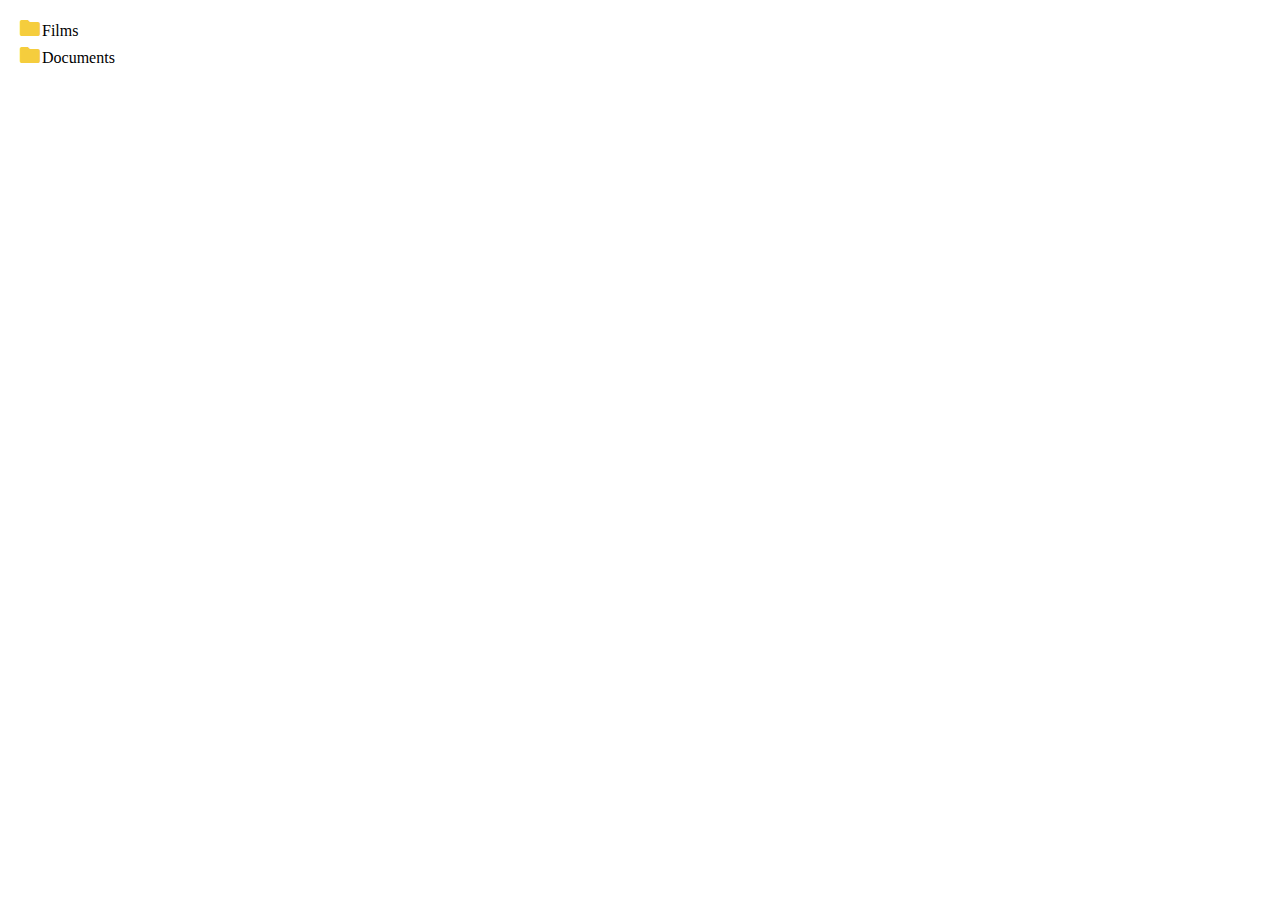
<file: homework_11/index.html>
<!-- DO NOT MODIFY THIS FILE -->
<!DOCTYPE html>
<html lang="en">
<head>
  <meta charset="UTF-8">
  <title>Homework 11 - Folder tree</title>
  <link rel="stylesheet" href="material-icons/material-icons.css">
  <link rel="stylesheet" href="styles.css">
</head>
<body>
  <div id="root"></div>

  <script src="structure.js"></script>
  <script src="app.js"></script>
</body>
</html>
</file>
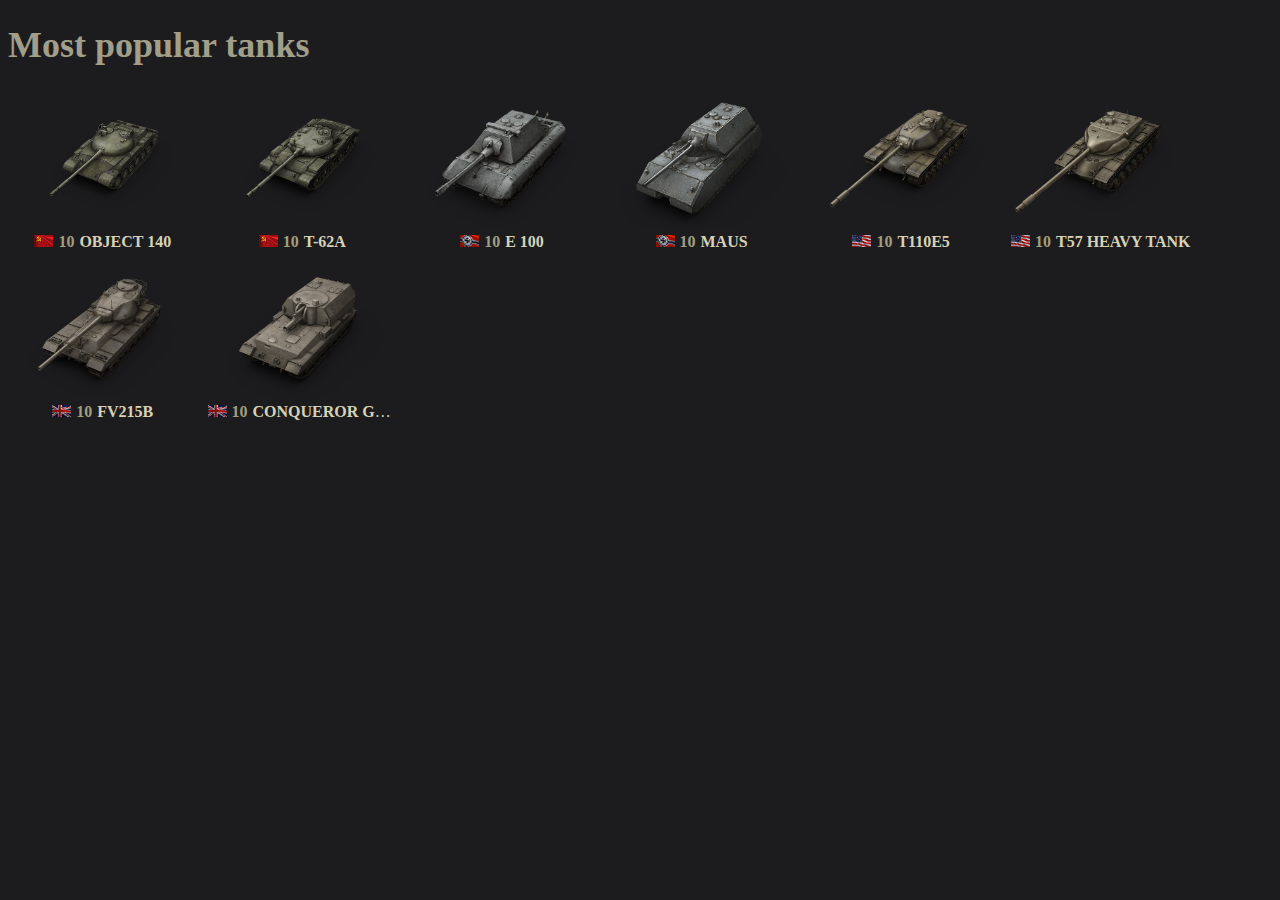
<file: homework_12/index.html>
<!-- DO NOT MODIFY THIS FILE -->
<!DOCTYPE html>
<html lang="en">
<head>
  <meta charset="UTF-8">
  <title>Homework 12 - BOM</title>
  <link rel="stylesheet" href="styles.css">
</head>
<body>
  <div id="root"></div>

  <script src="tanks.js"></script>
  <script src="app.js"></script>
</body>
</html>
</file>
<file: homework_01/style.css>
html, body, div, span, applet, object, iframe,
h1, h2, h3, h4, h5, h6, p, blockquote, pre,
a, abbr, acronym, address, big, cite, code,
del, dfn, em, font, img, ins, kbd, q, s, samp,
small, strike, strong, sub, sup, tt, var,
b, u, i, center,
dl, dt, dd, ol, ul, li,
fieldset, form, label, legend,
table, caption, tbody, tfoot, thead, tr, th, td{background:transparent;border:0;margin:0;padding:0;vertical-align:baseline;}body{line-height:1;}h1, h2, h3, h4, h5, h6{clear:both;font-weight:normal;}ol, ul{list-style:none;}blockquote{quotes:none;}blockquote:before, blockquote:after{content:'';content:none;}del{text-decoration:line-through;}table{border-collapse:collapse;border-spacing:0;}a img{border:none;}#container{float:left;margin:0 -240px 0 0;width:100%;}#primary,
#secondary{float:right;overflow:hidden;width:220px;}#secondary{clear:right;}#footer{clear:both;width:100%;}.one-column #content{margin:0 auto;width:640px;}.single-attachment #content{margin:0 auto;width:900px;}body,
input,
textarea,
.page-title span,
.pingback a.url{font-family:Georgia, "Bitstream Charter", serif;}h3#comments-title,
h3#reply-title,
#access .menu,
#access div.menu ul,
#cancel-comment-reply-link,
.form-allowed-tags,
#site-info,
#site-title,
#wp-calendar,
.comment-meta,
.comment-body tr th,
.comment-body thead th,
.entry-content label,
.entry-content tr th,
.entry-content thead th,
.entry-meta,
.entry-title,
.entry-utility,
#respond label,
.navigation,
.page-title,
.pingback p,
.reply,
.widget-title,
.wp-caption-text{font-family:"Helvetica Neue", Arial, Helvetica, "Nimbus Sans L", sans-serif;}input[type="submit"]{font-family:"Helvetica Neue", Arial, Helvetica, "Nimbus Sans L", sans-serif;}pre{font-family:"Courier 10 Pitch", Courier, monospace;}code{font-family:Monaco, Consolas, "Andale Mono", "DejaVu Sans Mono", monospace;}#access .menu-header,
div.menu,
#colophon,
#branding,
#main,
#wrapper{margin:0 auto;width:940px;}#wrapper{background:#fff;margin-top:20px;padding:0 20px;}#footer-widget-area{overflow:hidden;}#footer-widget-area .widget-area{float:left;margin-right:20px;width:220px;}#footer-widget-area #fourth{margin-right:0;}#site-info{float:left;font-size:14px;font-weight:bold;width:700px;}#site-generator{float:right;width:220px;}body{background:#f1f1f1;}body,
input,
textarea{color:#666;font-size:12px;line-height:18px;}hr{background-color:#e7e7e7;border:0;clear:both;height:1px;margin-bottom:18px;}p{margin-bottom:18px;}ul{list-style:square;margin:0 0 18px 1.5em;}ol{list-style:decimal;margin:0 0 18px 1.5em;}ol ol{list-style:upper-alpha;}ol ol ol{list-style:lower-roman;}ol ol ol ol{list-style:lower-alpha;}ul ul,
ol ol,
ul ol,
ol ul{margin-bottom:0;}dl{margin:0 0 24px 0;}dt{font-weight:bold;}dd{margin-bottom:18px;}strong{font-weight:bold;}cite,
em,
i{font-style:italic;}big{font-size:131.25%;}ins{background:#ffc;text-decoration:none;}blockquote{font-style:italic;padding:0 3em;}blockquote cite,
blockquote em,
blockquote i{font-style:normal;}pre{background:#f7f7f7;color:#222;line-height:18px;margin-bottom:18px;overflow:auto;padding:1.5em;}abbr,
acronym{border-bottom:1px dotted #666;cursor:help;}sup,
sub{height:0;line-height:1;position:relative;vertical-align:baseline;}sup{bottom:1ex;}sub{top:.5ex;}small{font-size:smaller;}input[type="text"],
input[type="password"],
input[type="email"],
input[type="url"],
input[type="number"],
textarea{background:#f9f9f9;border:1px solid #ccc;box-shadow:inset 1px 1px 1px rgba(0,0,0,0.1);-moz-box-shadow:inset 1px 1px 1px rgba(0,0,0,0.1);-webkit-box-shadow:inset 1px 1px 1px rgba(0,0,0,0.1);padding:2px;}a:link{color:#0066cc;}a:visited{color:#743399;}a:active,
a:hover{color:#ff4b33;}.screen-reader-text{clip:rect(1px, 1px, 1px, 1px);overflow:hidden;position:absolute !important;height:1px;width:1px;}#header{padding:30px 0 0 0;}#site-title{float:left;font-size:30px;line-height:36px;margin:0 0 18px 0;width:700px;}#site-title a{color:#000;font-weight:bold;text-decoration:none;}#site-description{color:#000;clear:right;float:right;font-style:italic;margin:15px 0 18px 0;opacity:.65;width:220px;}#branding img{border-top:4px solid #000;border-bottom:1px solid #000;display:block;float:left;}#access{background:#000;display:block;float:left;margin:0 auto;width:940px;}#access .menu-header,
div.menu{font-size:13px;margin-left:12px;width:928px;}#access .menu-header ul,
div.menu ul{list-style:none;margin:0;}#access .menu-header li,
div.menu li{float:left;position:relative;}#access a{color:#aaa;display:block;line-height:38px;padding:0 10px;text-decoration:none;}#access ul ul{box-shadow:0px 3px 3px rgba(0,0,0,0.2);-moz-box-shadow:0px 3px 3px rgba(0,0,0,0.2);-webkit-box-shadow:0px 3px 3px rgba(0,0,0,0.2);display:none;position:absolute;top:38px;left:0;float:left;width:180px;z-index:99999;}#access ul ul li{min-width:180px;}#access ul ul ul{left:100%;top:0;}#access ul ul a{background:#333;line-height:1em;padding:10px;width:160px;height:auto;}#access li:hover > a,
#access ul ul:hover > a{background:#333;color:#fff;}#access ul li:hover > ul{display:block;}#access ul li.current_page_item > a,
#access ul li.current_page_ancestor > a,
#access ul li.current-menu-ancestor > a,
#access ul li.current-menu-item > a,
#access ul li.current-menu-parent > a{color:#fff;}* html #access ul li.current_page_item a,
* html #access ul li.current_page_ancestor a,
* html #access ul li.current-menu-ancestor a,
* html #access ul li.current-menu-item a,
* html #access ul li.current-menu-parent a,
* html #access ul li a:hover{color:#fff;}#main{clear:both;overflow:hidden;padding:40px 0 0 0;}#content{margin-bottom:36px;}#content,
#content input,
#content textarea{color:#333;font-size:16px;line-height:24px;}#content p,
#content ul,
#content ol,
#content dd,
#content pre,
#content hr{margin-bottom:24px;}#content ul ul,
#content ol ol,
#content ul ol,
#content ol ul{margin-bottom:0;}#content pre,
#content kbd,
#content tt,
#content var{font-size:15px;line-height:21px;}#content code{font-size:13px;}#content dt,
#content th{color:#000;}#content h1,
#content h2,
#content h3,
#content h4,
#content h5,
#content h6{color:#000;line-height:1.5em;margin:0 0 20px 0;}#content table{border:1px solid #e7e7e7;margin:0 -1px 24px 0;text-align:left;width:100%;}#content tr th,
#content thead th{color:#777;font-size:12px;font-weight:bold;line-height:18px;padding:9px 24px;}#content tr td{border-top:1px solid #e7e7e7;padding:6px 24px;}#content tr.odd td{background:#f2f7fc;}.hentry{margin:0 0 48px 0;}.home .sticky{background:#f2f7fc;border-top:4px solid #000;margin-left:-20px;margin-right:-20px;padding:18px 20px;}.single .hentry{margin:0 0 36px 0;}.page-title{color:#000;font-size:14px;font-weight:bold;margin:0 0 36px 0;}.page-title span{color:#333;font-size:16px;font-style:italic;font-weight:normal;}.page-title a:link,
.page-title a:visited{color:#777;text-decoration:none;}.page-title a:active,
.page-title a:hover{color:#ff4b33;}#content .entry-title{color:#000;font-size:21px;font-weight:bold;line-height:1.3em;margin-bottom:0;}.entry-title a:link,
.entry-title a:visited{color:#000;text-decoration:none;}.entry-title a:active,
.entry-title a:hover{color:#ff4b33;}.entry-meta{color:#777;font-size:12px;}.entry-meta abbr,
.entry-utility abbr{border:none;}.entry-meta abbr:hover,
.entry-utility abbr:hover{border-bottom:1px dotted #666;}.single-author .by-author{position:absolute !important;clip:rect(1px 1px 1px 1px);clip:rect(1px, 1px, 1px, 1px);}.entry-content,
.entry-summary{clear:both;padding:12px 0 0 0;}.entry-content .more-link{white-space:nowrap;}#content .entry-summary p:last-child{margin-bottom:12px;}.entry-content fieldset{border:1px solid #e7e7e7;margin:0 0 24px 0;padding:24px;}.entry-content fieldset legend{background:#fff;color:#000;font-weight:bold;padding:0 24px;}.entry-content input{margin:0 0 24px 0;}.entry-content input.file,
.entry-content input.button{margin-right:24px;}.entry-content label{color:#777;font-size:12px;}.entry-content select{margin:0 0 24px 0;}.entry-content sup,
.entry-content sub{font-size:10px;}.entry-content blockquote.left{float:left;margin-left:0;margin-right:24px;text-align:right;width:33%;}.entry-content blockquote.right{float:right;margin-left:24px;margin-right:0;text-align:left;width:33%;}.page-link{clear:both;color:#000;font-weight:bold;line-height:48px;word-spacing:0.5em;}.page-link a:link,
.page-link a:visited{background:#f1f1f1;color:#333;font-weight:normal;padding:0.5em 0.75em;text-decoration:none;}.home .sticky .page-link a{background:#d9e8f7;}.page-link a:active,
.page-link a:hover{color:#ff4b33;}body.page .edit-link{clear:both;display:block;}#entry-author-info{background:#f2f7fc;border-top:4px solid #000;clear:both;font-size:14px;line-height:20px;margin:24px 0;overflow:hidden;padding:18px 20px;}#entry-author-info #author-avatar{background:#fff;border:1px solid #e7e7e7;float:left;height:60px;margin:0 -104px 0 0;padding:11px;}#entry-author-info #author-description{float:left;margin:0 0 0 104px;}#entry-author-info h2{color:#000;font-size:100%;font-weight:bold;margin-bottom:0;}.entry-utility{clear:both;color:#777;font-size:12px;line-height:18px;}.entry-meta a,
.entry-utility a{color:#777;}.entry-meta a:hover,
.entry-utility a:hover{color:#ff4b33;}#content .video-player{padding:0;}.format-standard .wp-video,
.format-standard .wp-audio-shortcode,
.format-audio .wp-audio-shortcode,
.format-standard .video-player{margin-bottom:24px;}.home #content .format-aside p,
.home #content .category-asides p{font-size:14px;line-height:20px;margin-bottom:10px;margin-top:0;}.format-gallery .size-thumbnail img,
.category-gallery .size-thumbnail img{border:10px solid #f1f1f1;margin-bottom:0;}.format-gallery .gallery-thumb,
.category-gallery .gallery-thumb{float:left;margin-right:20px;margin-top:-4px;}.home #content .format-gallery .entry-utility,
.home #content .category-gallery .entry-utility{padding-top:4px;}.attachment .entry-content .entry-caption{font-size:140%;margin-top:24px;}.attachment .entry-content .nav-previous a:before{content:'\2190\00a0';}.attachment .entry-content .nav-next a:after{content:'\00a0\2192';}#content img.size-auto,
#content img.size-full,
#content img.size-large,
#content img.size-medium,
#content .entry-attachment img,
#content .widget-container img{max-width:100%;height:auto;}#ie8 #content img.size-auto,
#ie8 #content img.size-full,
#ie8 #content img.size-large,
#ie8 #content img.size-medium,
#ie8 #content .entry-attachment img{width:auto;}.alignleft,
img.alignleft{display:inline;float:left;margin-right:24px;margin-top:4px;}.alignright,
img.alignright{display:inline;float:right;margin-left:24px;margin-top:4px;}.aligncenter,
img.aligncenter{clear:both;display:block;margin-left:auto;margin-right:auto;}img.alignleft,
img.alignright,
img.aligncenter{margin-bottom:12px;}.wp-caption{background:#f1f1f1;line-height:18px;margin-bottom:20px;max-width:100%;padding:4px;text-align:center;}.wp-caption img{margin:5px 5px 0;max-width:622px;}.wp-caption p.wp-caption-text{color:#777;font-size:12px;margin:5px;}.wp-smiley{margin:0;}.gallery{margin:0 auto 18px;}.gallery .gallery-item{float:left;margin-top:0;text-align:center;}.gallery-columns-1 .gallery-item{width:100%;}.gallery-columns-2 .gallery-item{width:50%;}.gallery-columns-3 .gallery-item{width:33%;}.gallery-columns-4 .gallery-item{width:25%;}.gallery-columns-5 .gallery-item{width:20%;}.gallery-columns-6 .gallery-item{width:16%;}.gallery-columns-7 .gallery-item{width:14%;}.gallery-columns-8 .gallery-item{width:12%;}.gallery-columns-9 .gallery-item{width:11%;}.gallery-columns-1 img{max-width:620px;}.gallery-columns-2 img{max-width:288px;}.gallery-columns-3 img{max-width:177px;}.gallery-columns-4 img{max-width:122px;}.gallery-columns-5 img{max-width:88px;}.gallery-columns-6 img{max-width:66px;}.gallery-columns-7 img{max-width:50px;}.gallery-columns-8 img{max-width:39px;}.gallery-columns-9 img{max-width:29px;}.gallery-item img{height:auto;}.gallery-columns-2 .attachment-medium{max-width:92%;height:auto;}.gallery-columns-4 .attachment-thumbnail{max-width:84%;height:auto;}.gallery .gallery-caption{color:#777;font-size:12px;margin:0 0 12px;}.gallery dl{margin:0;}.gallery img{border:10px solid #f1f1f1;}.gallery br+br{display:none;}#content .entry-attachment img{display:block;margin:0 auto;}.navigation{color:#777;font-size:12px;line-height:18px;overflow:hidden;}.navigation a:link,
.navigation a:visited{color:#777;text-decoration:none;}.navigation a:active,
.navigation a:hover{color:#ff4b33;}.nav-previous{float:left;width:50%;}.nav-next{float:right;text-align:right;width:50%;}#nav-above{margin:0 0 18px 0;}#nav-above{display:none;}.paged #nav-above,
.single #nav-above{display:block;}#nav-below{margin:-18px 0 0 0;}#comments{clear:both;}#comments .navigation{padding:0 0 18px 0;}h3#comments-title,
h3#reply-title{color:#000;font-size:20px;font-weight:bold;margin-bottom:0;}h3#comments-title{padding:24px 0;}.commentlist{list-style:none;margin:0;}.commentlist li.comment{border-bottom:1px solid #e7e7e7;line-height:24px;margin:0 0 24px 0;padding:0 0 0 56px;position:relative;}.commentlist li:last-child{border-bottom:none;margin-bottom:0;}#comments .comment-body ul,
#comments .comment-body ol{margin-bottom:18px;}#comments .comment-body p:last-child{margin-bottom:6px;}#comments .comment-body blockquote p:last-child{margin-bottom:24px;}.commentlist ol{list-style:decimal;}.commentlist .avatar{position:absolute;top:4px;left:0;}.comment-author{}.comment-author cite{color:#000;font-style:normal;font-weight:bold;}.comment-author .says{font-style:italic;}.comment-meta{font-size:12px;margin:0 0 18px 0;}.comment-meta a:link,
.comment-meta a:visited{color:#777;text-decoration:none;}.comment-meta a:active,
.comment-meta a:hover{color:#ff4b33;}.commentlist .even{}.commentlist .bypostauthor{}.commentlist .bypostauthor > div{background:#f2f7fc;border-top:4px solid #000;margin-bottom:10px;padding:10px 0 0 20px;}.reply{font-size:12px;padding:0 0 24px 0;}.reply a,
a.comment-edit-link{color:#777;}.reply a:hover,
a.comment-edit-link:hover{color:#ff4b33;}.commentlist .children{list-style:none;margin:0;}.commentlist .children li{border:none;margin:0;}.nopassword,
.nocomments{display:none;}#comments .pingback{border-bottom:1px solid #e7e7e7;margin-bottom:18px;padding-bottom:18px;}.commentlist li.comment+li.pingback{margin-top:-6px;}#comments .pingback p{color:#777;display:block;font-size:12px;line-height:18px;margin:0;}#comments .pingback .url{font-size:13px;font-style:italic;}input[type="submit"]{color:#333;}#respond{border-top:1px solid #e7e7e7;margin:24px 0;overflow:hidden;position:relative;}#respond p{margin:0;}#respond .comment-notes{margin-bottom:1em;}.form-allowed-tags{line-height:1em;}.children #respond{margin:0 48px 0 0;}h3#reply-title{margin:18px 0;}#comments-list #respond{margin:0 0 18px 0;}#comments-list ul #respond{margin:0;}#cancel-comment-reply-link{font-size:12px;font-weight:normal;line-height:18px;}#respond .required{color:#ff4b33;font-weight:bold;}#respond label{color:#777;font-size:12px;}#respond input{margin:0 0 9px;width:98%;}#respond textarea{width:98%;}#respond .form-allowed-tags{color:#777;font-size:12px;line-height:18px;}#respond .form-allowed-tags code{font-size:11px;}#respond .form-submit{margin:12px 0;}#respond .form-submit input{font-size:14px;width:auto;}.widget-area ul{list-style:none;margin-left:0;}.widget-area ul ul{list-style:square;margin-left:1.3em;}.widget-area select{max-width:100%;}.widget_search #s{width:60%;}.widget_search label{display:none;}.widget-container{word-wrap:break-word;-webkit-hyphens:auto;-moz-hyphens:auto;hyphens:auto;margin:0 0 18px 0;}.widget-container .wp-caption img{margin:auto;}.widget-container.widget_image .wp-caption{width:auto;}.widget-container.widget_image .wp-caption img{margin-left:-8px;}.widget-title{color:#222;font-size:14px;font-weight:bold;}.widget-area a:link,
.widget-area a:visited{text-decoration:none;}.widget-area a:active,
.widget-area a:hover{text-decoration:underline;}.widget-area .entry-meta{font-size:11px;}#wp_tag_cloud div{line-height:1.6em;}#wp-calendar{width:100%;}#wp-calendar caption{color:#222;font-size:14px;font-weight:bold;padding-bottom:4px;text-align:left;}#wp-calendar thead{font-size:11px;}#wp-calendar thead th{}#wp-calendar tbody{color:#aaa;}#wp-calendar tbody td{background:#f5f5f5;border:1px solid #fff;padding:3px 0 2px;text-align:center;}#wp-calendar tbody .pad{background:none;}#wp-calendar tfoot #next{text-align:right;}.widget_rss a.rsswidget{color:#000;}.widget_rss a.rsswidget:hover{color:#ff4b33;}.widget_rss .widget-title img{width:11px;height:11px;}#main .widget-area ul{margin-left:0;padding:0 20px 0 0;}#main .widget-area ul ul{border:none;margin-left:1.3em;padding:0;}#primary{}#secondary{}#footer-widget-area{}#main .widget-container.music-player ul{margin:0;}#footer{margin-bottom:20px;}#colophon{border-top:4px solid #000;margin-top:-4px;overflow:hidden;padding:18px 0;}#site-info{font-weight:bold;}#site-info a{color:#000;text-decoration:none;}#site-generator{font-style:italic;position:relative;}#site-generator a{background:url(images/wordpress.png) center left no-repeat;color:#666;display:inline-block;line-height:16px;padding-left:20px;text-decoration:none;}#site-generator a:hover{text-decoration:underline;}img#wpstats{display:block;margin:0 auto 10px;}pre{-webkit-text-size-adjust:140%;}code{-webkit-text-size-adjust:160%;}#access,
.entry-meta,
.entry-utility,
.navigation,
.widget-area{-webkit-text-size-adjust:120%;}#site-description{-webkit-text-size-adjust:none;}@media print{body{background:none !important;}#wrapper{clear:both !important;display:block !important;float:none !important;position:relative !important;}#header{border-bottom:2pt solid #000;padding-bottom:18pt;}#colophon{border-top:2pt solid #000;}#site-title,	#site-description{float:none;line-height:1.4em;margin:0;padding:0;}#site-title{font-size:13pt;}.entry-content{font-size:14pt;line-height:1.6em;}.entry-title{font-size:21pt;}#access,	#branding img,	#respond,	.comment-edit-link,	.edit-link,	.navigation,	.page-link,	.widget-area{display:none !important;}#container,	#header,	#footer{margin:0;width:100%;}#content,	.one-column #content{margin:24pt 0 0;width:100%;}.wp-caption p{font-size:11pt;}#site-info,	#site-generator{float:none;width:auto;}#colophon{width:auto;}img#wpstats{display:none;}#site-generator a{margin:0;padding:0;}#entry-author-info{border:1px solid #e7e7e7;}#main{display:inline;}.home .sticky{border:none;}}
img{width: 100px;vertical-align: middle;margin-left: calc(50% - 50px);margin-bottom: 20px;}nav > a{padding: 10px;color: #0279c1;}nav > a b:hover{color: #00527a;}nav > a:visited{color: #0279c1;}article{padding-left: 10px;}footer{margin-top: 20px;padding: 20px;text-align: center;background: grey;}
</file>
<file: homework_02/css/style.css>
/*

please don't edit this styles

*/

a:focus{color:#666;outline:0}ul{padding:0;margin:0}body{background-color:#f2f2f2;color:#000;font-family:'Open Sans',Helvetica,Arial,sans-serif;font-size:16px;font-weight:300;padding-top:30px;overflow-x:hidden}.box,.tm-content-box,.tm-main-nav{background-color:#fff}.tm-sidebar{position:fixed;width:360px}.tm-main-nav{font-size:1.6667em;padding-top:15px;padding-bottom:10px;text-align:center}.tm-nav-item{list-style:none;width:100%;padding:15px 30px}.tm-nav-item-link{border:1px solid transparent;color:#666;display:block;padding:10px;width:100%;-webkit-transition:all .3s ease;transition:all .3s ease}.carousel-indicators li,.tm-banner-inner{border:1px solid #999}.flex-2-col,.tm-banner-inner{display:-webkit-box;display:-webkit-flex;display:-ms-flexbox}.tm-nav-item-link.active,.tm-nav-item-link:hover{color:#666;text-decoration:none;border:1px solid #999}.tm-nav-item-link:focus{text-decoration:none}.tm-banner-text,.tm-banner-title,.tm-section-title{color:#666;font-weight:300;margin-top:0}.tm-section-title{margin-bottom:20px}.tm-section-title-box{margin-bottom:0}.tm-banner-title{font-size:3.3em;letter-spacing:2px;text-transform:uppercase}.tm-main-content{margin-left:360px;padding-left:30px}.tm-content-box{margin-bottom:30px}.pad{padding:50px}.tm-banner{height:370px;padding:30px}.tm-banner-inner{height:100%;text-align:center;display:flex;-webkit-box-orient:vertical;-webkit-box-direction:normal;-webkit-flex-direction:column;-ms-flex-direction:column;flex-direction:column;-webkit-box-align:center;-webkit-align-items:center;-ms-flex-align:center;align-items:center;-webkit-box-pack:center;-webkit-justify-content:center;-ms-flex-pack:center;justify-content:center}.tm-banner-text{font-size:1.4em}.flex-2-col{display:flex;-webkit-box-align:center;-webkit-align-items:center;-ms-flex-align:center;align-items:center}.boxes,.tm-box-bg-title{display:-webkit-box;display:-webkit-flex;display:-ms-flexbox}.flex-item{-webkit-box-flex:0 1 auto;-webkit-flex:0 1 auto;-ms-flex:0 1 auto;flex:0 1 auto}.section-description{line-height:1.8;margin-bottom:25px}.section-description:last-child{margin-bottom:0}.tm-team-description-container{max-width:500px}.box{list-style:none;width:33.3333%;height:auto}.box-bg{position:relative}.tm-box-bg-title{position:absolute;top:0;right:0;bottom:0;left:0;display:flex;-webkit-box-align:center;-webkit-align-items:center;-ms-flex-align:center;align-items:center;-webkit-box-pack:center;-webkit-justify-content:center;-ms-flex-pack:center;justify-content:center}.boxes{display:flex;-webkit-flex-wrap:wrap;-ms-flex-wrap:wrap;flex-wrap:wrap}.gallery-container a{cursor:-webkit-zoom-in;cursor:zoom-in}.carousel{position:relative;height:auto;padding:50px 50px 80px;text-align:center}.carousel-indicators{bottom:30px}.carousel-content{color:#000;display:-webkit-box;display:-webkit-flex;display:-ms-flexbox;display:flex;-webkit-box-align:center;-webkit-align-items:center;-ms-flex-align:center;align-items:center}.carousel-indicators .active{background-color:#999}.contact-form{overflow:hidden}.form-control{border-radius:0;font-size:1em}.form-control:focus{border-color:#999;box-shadow:inset 0 1px 1px rgba(0,0,0,.075),0 0 8px rgba(153,153,153,.45)}.form-group{margin-bottom:20px}.form-group-2-col-left{padding-left:0;padding-right:5px}.form-group-2-col-right{padding-right:0;padding-left:5px}.submit-btn{border-radius:0;background:0 0;border:1px solid #999;color:#999;float:right;font-size:1.4em;font-weight:300;padding:15px 60px;-webkit-transition:all .3s ease;transition:all .3s ease}.submit-btn:active,.submit-btn:active:focus,.submit-btn:active:hover,.submit-btn:focus,.submit-btn:hover,.submit-btn:visited{background:#999;border:1px solid #999;color:#fff}.tm-footer{color:#666;padding-bottom:15px}

/* First task, optimizing printer version. */
@media print {
    #about,
    .tm-sidebar,
    section:nth-child(n+3) {
        display: none;
    }

    .tm-main-content {
        margin-left: 0;
    }

    .tm-banner {
        height: 250px;
    }

    .tm-content-box {
        display: block;
        margin-bottom: 0;
    }

    .tm-team-description-container {
        max-width: 100%;
        padding-top: 0;
        padding-bottom: 0;
    }

    div.pad.flex-item.tm-team-description-container > h2 {
        color: #221DFF;
    }

    .tm-content-box .flex-item img {
        display: block;
        margin: 20px auto;
    }
}

@media screen {
    /* Second task, changed of internal borders from 2px to 1px. */
    li.box {
        border-bottom: none !important;
        border-right: none !important;
    }

    /* Third task, change color and font size of first letter in each paragraph. */
    p:first-letter {
        color: #76cdd7;
        font-size: 30px;
    }

    /* Fourth task, add box shadow to sidebar and each content block. */
    #home,
    #about,
    #ideas,
    .tm-sidebar,
    .tm-content-box.flex-2-col,
    .heading.tm-content-box.pad,
    .blocks > div.pad.flex-item.tm-team-description-container,
    div:nth-child(3),
    section:nth-child(6) {
        box-shadow: 0 0 10px rgba(0, 0, 0, 0.5);
    }

    #contact > form > div:nth-child(3) {
        box-shadow: 0 0;
    }

    /* Fifth task, add silver border to each image (img) which is in <a> tag in gallery. */
    a img {
        border: 2px solid silver;
    }

    /* Sixth task, change color of "How We Do It". */
    .carousel-item.active h2 {
        color: gainsboro;
        letter-spacing: 5px;
    }

    /* Seventh task, add italic style to each first paragraph which placed after <h2> tag. */
    h2 + p:first-of-type {
        font-style: italic;
    }

    /* Eighth task, add vertical space between lines and some free space at start of first line. */
    .tm-content-box.flex-2-col p {
        line-height: 2em;
        text-indent: 20px;
    }

    /* Ninth task, visited links become silver color, hover link style changed. */
    .heading h2 {
        color: #96cdef;
        text-align: center;
    }

    .heading li:nth-child(1):after,
    .heading li:nth-child(3):after {
        content: "New";
        color: red;
        font-size: 10px;
        vertical-align: super;
    }

    .heading li:nth-child(2):after,
    .heading li:nth-child(n+4):after {
        content: ".";
    }

    a:visited {
        color: silver;
    }

    a:hover {
        color: #2aabd2;
        text-decoration: underline;
    }

    /* Tenth task, add layout and styles for "boxes gallery-container". */
    div:nth-child(3) p:first-letter {
        color: black;
        font-size: 30px;
    }

    div:nth-child(3) p {
        text-indent: 0;
    }

    div:nth-child(3) li:nth-child(odd) {
        background-color: #f2f2f2;
    }

    /* Eleventh task, add silver border on the bottom side of all list item (sidebar) except the last one. */
    .tm-nav-item {
        border-bottom: 1px solid silver;
    }

    .tm-nav-item:last-child {
        border-bottom: 0;
    }

    /* Twelfth task, change text color in text input and submit button. */
    input[type=text], [type=submit] {
        color: red;
    }
}

/* Thirteenth task, rearrangement of the sidebar. */
@media screen and (max-width: 1140px), screen and (max-height: 835px) {
    .tm-sidebar {
        overflow: hidden;
        position: sticky;
        top: 0;
        left: 0;
        width: 100%;
        margin-bottom: 300px;
        z-index: 999999;
        margin-left: 30px;
        max-width: 1080px;
    }

    .tm-main-nav ul li {
        display: inline;
        text-align: center;
        font-size: 16px;
        border: none;
    }

    .tm-main-nav ul li a {
        display: inline;
        width: 50px;
    }

    .tm-main-content {
        margin-left: 0;
    }
}
</file>
<file: homework_03/css/style1.css>
* {
  margin: 0;
  padding: 0; }

body {
  background-color: #dcbb9a;
  color: #000; }

#content {
  padding: 20px;
  width: 960px;
  margin: 0 auto;
  background-color: #fff; }
  #content h1 {
    color: #893c00;
    text-align: center;
    margin-bottom: 20px; }
  #content h2 {
    color: #893c00;
    margin: 20px 0; }
    #content h2:nth-child(20) {
      margin-top: 60px; }
  #content img {
    border: 2px solid #893c00;
    padding: 2px; }
    #content img.img-left {
      float: left;
      margin-right: 20px; }
    #content img.img-right {
      float: right;
      margin-left: 15px; }
  #content p {
    margin: 15px 0; }
  #content .brief {
    width: 40%;
    float: left;
    background-color: #fadcba;
    color: #000;
    padding: 20px;
    margin: 3px 20px 0 0; }
  #content a {
    color: #3d70a1; }
  #content caption {
    text-align: right;
    color: black; }
  #content table {
    border-collapse: collapse; }
    #content table th {
      color: black;
      background-color: #e0e0e0;
      text-transform: uppercase;
      font-weight: normal;
      text-align: left;
      padding: 10px 10px 10px 20px;
      border-right: 1px solid #fff; }
      #content table th:last-child {
        border: none; }
    #content table td {
      border-bottom: 1px solid #e0e0e0;
      padding: 10px 10px 10px 20px; }
  #content form {
    color: #808080; }
    #content form #name {
      display: flex; }
      #content form #name div {
        width: 100%; }
        #content form #name div:last-child {
          margin-left: 20px; }
    #content form p {
      margin-bottom: 5px; }
  #content .form-field {
    border: 1px solid #e0e0e0;
    width: 100%;
    padding: 5px; }
  #content input[type="submit"] {
    border: 1px solid #3d70a1;
    background-color: #fff;
    color: #3d70a1;
    padding: 10px;
    width: 240px;
    margin-top: 20px;
    display: block;
    text-transform: uppercase;
    font-size: 20px; }
</file>
<file: homework_03/css/style2.css>
* {
  margin: 0;
  padding: 0; }

body {
  background-color: rgba(198, 238, 252, 0.53);
  color: #fff; }

#content {
  padding: 20px;
  width: 960px;
  margin: 0 auto;
  background-color: #3b3b3b; }
  #content h1 {
    color: #fccd10;
    text-align: center;
    text-transform: uppercase;
    margin-bottom: 20px; }
  #content h2 {
    color: #fccd10;
    margin: 20px 0; }
    #content h2:nth-child(20) {
      margin-top: 60px; }
  #content img {
    border: 2px solid #fccd10;
    padding: 2px; }
    #content img.img-left {
      float: left;
      margin-right: 20px; }
    #content img.img-right {
      float: right;
      margin-left: 15px; }
  #content p {
    margin: 15px 0; }
  #content .brief {
    width: 95%;
    background-color: #fff178;
    color: #000;
    padding: 20px;
    margin: 3px 0 35px 4px; }
  #content a {
    color: #fccd10; }
  #content caption {
    text-align: right;
    color: black; }
  #content table {
    border-collapse: collapse; }
    #content table th {
      color: black;
      background-color: #94a34e;
      text-transform: uppercase;
      font-weight: normal;
      text-align: left;
      padding: 10px 10px 10px 20px;
      border-right: 1px solid #fff; }
      #content table th:last-child {
        border: none; }
    #content table td {
      border-bottom: 1px solid #94a34e;
      padding: 10px 10px 10px 20px;
      background-color: #677d07; }
  #content form {
    color: #f5c70f; }
    #content form #name {
      display: flex; }
      #content form #name div {
        width: 100%; }
        #content form #name div:last-child {
          margin-left: 20px; }
    #content form p {
      margin-bottom: 5px; }
  #content .form-field {
    border: 1px solid #94a34e;
    width: 100%;
    padding: 5px; }
  #content input[type="submit"] {
    border: 1px solid #fccd10;
    background-color: #3b3b3b;
    color: #fccd10;
    padding: 10px;
    width: 240px;
    margin-top: 20px;
    display: block;
    text-transform: uppercase;
    font-size: 20px; }
</file>
<file: homework_04/css/style.css>
* {
    margin: 0;
    padding: 0;
}

body {
    font-family: "Open Sans", sans-serif;
    font-size: 1vw;
}

#container {
    max-width: 1350px;
    width: 100%;
    margin: 0 auto;
}

#container header {
    background: fixed url("../img/apples.jpg") top center no-repeat;
    background-size: cover;
    width: 100%;
    height: 700px;
}

#container header .nav_bar {
    display: flex;
    padding: 35px 175px;
    justify-content: space-between;
}

#container header .nav_bar .nav_brand {
    display: inline-block;
}

#container header .nav_bar .nav_brand a {
    color: #fff;
    text-decoration: none;
    text-transform: uppercase;
    font-size: 13px;
    letter-spacing: 3px;
}

#container header .nav_bar nav {
    display: inline-block;
}

#container header .nav_bar nav li {
    display: inline;
}

#container header .nav_bar nav li a {
    color: #fff;
    text-decoration: none;
    font-size: 13px;
    padding: 0 5px 10px 5px;
    margin-right: 25px;
}

#container header .nav_bar nav li a:hover {
    border-bottom: 2px solid;
    border-color: #a7b4c1;
}

#container header .logo {
    text-align: center;
    margin-top: 100px;
    color: #fff;
}

#container header .logo h1 {
    letter-spacing: 7px;
    text-transform: uppercase;
    font-size: 36px;
    font-weight: 200;
}

#container header .logo h1 h1:after {
    content: "TM";
}

#container header .logo h1 span:first-child {
    font-size: 65px;
    font-family: serif;
}

#container header .logo h1 span:last-child {
    font-size: 18px;
    vertical-align: super;
    letter-spacing: 1px;
}

#container header .logo p {
    font-size: 14px;
}

#container header .button {
    text-align: center;
    margin-top: 200px;
}

#container header .button .read_more {
    background-color: rgba(2, 2, 2, 0.55);
    display: inline-block;
    color: #fff;
    padding: 15px 65px;
    outline: none;
    border: 2px solid;
    border-radius: 1px;
}

#container #main {
    margin: auto;
}

#container #main #top {
    padding: 8% 10%;
}

#container #main #top .articles {
    display: flex;
    max-width: 100%;
    justify-content: space-between;
}

#container #main #top .articles p:first-child {
    display: block;
    float: left;
    width: 45%;
    margin-right: 3%;
    font-size: 22px;
}

#container #main #top .articles p:last-child {
    display: block;
    float: left;
    width: 45%;
    margin-left: 3%;
    font-size: 14px;
}

#container #main #middle {
    background: #F3F3F3;
    padding: 10% 10%;
}

#container #main #middle .articles_featured_title {
    margin-bottom: 5%;
    font-size: 20px;
    text-align: center;
}

#container #main #middle .grid_top {
    display: grid;
    grid-template-columns: 2fr 1fr;
    grid-column-gap: 30px;
    padding-bottom: 30px;
}

#container #main #middle .grid_top .frame {
    position: relative;
    height: 20vw;
    background-size: cover !important;
    border: 1px solid #fff;
}

#container #main #middle .grid_top .frame:after {
    position: absolute;
    content: "";
    width: 100%;
    height: 100%;
    background: linear-gradient(to bottom, rgba(255, 255, 255, 0.01) 60%, rgba(0, 0, 0, 0.4) 100%);
}

#container #main #middle .grid_top .frame .likes {
    position: absolute;
    top: 15px;
    right: 10px;
    padding: 6px 7px;
    background: rgba(2, 2, 2, 0.55);
    border: 2px solid #fff;
    z-index: 1;
}

#container #main #middle .grid_top .frame .likes:hover {
    background: rgba(0, 0, 0, 0.75);
}

#container #main #middle .grid_top .frame .likes a {
    text-decoration: none;
}

#container #main #middle .grid_top .frame .likes span {
    color: #fff;
    font-size: 15px;
}

#container #main #middle .grid_top .frame a {
    text-decoration: none;
}

#container #main #middle .grid_top .frame a:hover {
    text-shadow: 2px 2px 1px black;
}

#container #main #middle .grid_top .frame p {
    position: absolute;
    left: 30px;
    bottom: 30px;
    color: #fff;
    font-size: 16px;
    z-index: 1;
}

#container #main #middle .grid_top .img_1 {
    background: url(../img/sample.jpg) no-repeat center;
}

#container #main #middle .grid_top .img_2 {
    background: url(../img/sample2.jpg) no-repeat center;
}

#container #main #middle .grid_bottom {
    display: grid;
    grid-template-columns: 1fr 2fr;
    grid-column-gap: 30px;
}

#container #main #middle .grid_bottom .frame {
    position: relative;
    height: 20vw;
    background-size: cover !important;
    border: 1px solid #fff;
}

#container #main #middle .grid_bottom .frame:after {
    position: absolute;
    content: "";
    width: 100%;
    height: 100%;
    background: linear-gradient(to bottom, rgba(255, 255, 255, 0.01) 60%, rgba(0, 0, 0, 0.4) 100%);
}

#container #main #middle .grid_bottom .frame .likes {
    position: absolute;
    top: 15px;
    right: 10px;
    padding: 6px 7px;
    background: rgba(2, 2, 2, 0.55);
    border: 2px solid #fff;
    z-index: 1;
}

#container #main #middle .grid_bottom .frame .likes:hover {
    background: rgba(0, 0, 0, 0.75);
}

#container #main #middle .grid_bottom .frame .likes a {
    text-decoration: none;
}

#container #main #middle .grid_bottom .frame .likes span {
    color: #fff;
    font-size: 15px;
}

#container #main #middle .grid_bottom .frame a {
    text-decoration: none;
}

#container #main #middle .grid_bottom .frame a:hover {
    text-shadow: 2px 2px 1px black;
}

#container #main #middle .grid_bottom .frame p {
    position: absolute;
    left: 30px;
    bottom: 30px;
    color: #fff;
    font-size: 16px;
    z-index: 1;
}

#container #main #middle .grid_bottom .img_3 {
    background: url(../img/sample2.jpg) no-repeat center;
}

#container #main #middle .grid_bottom .img_4 {
    background: url(../img/sample3.jpg) no-repeat center;
}

#container #main #middle .subscribe {
    padding: 5% 6%;
    margin-top: 5%;
    background: #fff;
}

#container #main #middle .subscribe p {
    font-size: 20px;
}

#container #main #middle .subscribe .subscribe_box {
    display: grid;
    grid-template-columns: 35% 65%;
    padding: 0 5%;
}

#container #main #middle .subscribe .subscribe_box p {
    padding-top: 15px;
}

#container #main #middle .subscribe .subscribe_box .forms {
    display: grid;
    grid-template-columns: 70% 30%;
}

#container #main #middle .subscribe .subscribe_box input {
    padding: 5% 10%;
    margin-left: 5px;
    background: #f3f3f3;
    color: #000;
    font-size: 1em;
    border: 1px solid #4E5051;
}

#container #main #middle .subscribe .subscribe_box input::placeholder {
    color: #000;
}

#container #main #middle .subscribe .subscribe_box button {
    font-size: 1em;
    position: relative;
    color: #fff;
    background-color: #343638;
    left: -2px;
    border: none;
}

#container #main #middle .subscribe .subscribe_box button:hover {
    background: #525052;
    cursor: pointer;
}

#container #main #bottom {
    padding: 10% 10%;
    background: #ffffff;
}

#container #main #bottom .wrapper {
    display: grid;
    grid-template-columns: 25% 25% 25% 25%;
}

#container #main #bottom .wrapper h1 {
    margin-bottom: 8%;
    font-size: 16px;
}

#container #main #bottom .wrapper p {
    margin-bottom: 5%;
    color: #a3a3a3;
    font-size: 12px;
    font-weight: bold;
    text-align: justify;
}

#container #main #bottom .wrapper .black_white {
    display: grid;
    margin-right: 100px;
}

#container #main #bottom .wrapper .contact {
    display: grid;
    margin-right: 10%;
}

#container #main #bottom .wrapper .tweet {
    display: grid;
    margin-right: 100px;
}

#container #main #bottom .wrapper .tweet .time {
    color: #a3a3a3;
    font-size: 80%;
    font-weight: bold;
}

#container #main #bottom .wrapper .newsletter {
    display: grid;
}

#container #main #bottom .wrapper .newsletter .forms_2 {
    display: grid;
    grid-template-columns: 65% 35%;
    padding-top: 2%;
}

#container #main #bottom .wrapper .newsletter input {
    padding: 7% 3%;
    background: #f3f3f3;
    font-size: 1em;
    border: 1px solid #4E5051;
    color: #000;
}

#container #main #bottom .wrapper .newsletter input::placeholder {
    padding-left: 10px;
    font-size: 12px;
    font-style: italic;
}

#container #main #bottom .wrapper .newsletter button {
    position: relative;
    left: -2px;
    color: #fff;
    background: #343638;
    font-size: 1em;
    border: none;
}

#container #main #bottom .wrapper .newsletter button:hover {
    background: #525052;
    cursor: pointer;
}

#container footer {
    padding: 0 10%;
    background-color: #fff;
}

#container footer .footer_content {
    padding: 2% 0;
    border-top: 1px solid rgba(0, 0, 0, 0.2);
}

#container footer p {
    display: inline-block;
    float: left;
    color: #afafaf;
    font-size: 14px;
}

#container footer .footer_links {
    display: flex;
    padding-left: 58%;
}

#container footer .footer_links li {
    display: inline;
    margin-right: 30px;
}

#container footer .footer_links li a {
    display: inline-block;
    color: #000;
    text-decoration: none;
    font-weight: bold;
}
</file>
<file: homework_05/css/style.css>
* {
    margin: 0;
    padding: 0;
}

body {
    font-family: Arial, Helvetica, sans-serif;
}

#container header {
    display: flex;
    padding: 15px 13%;
}

#container header .logo {
    padding-right: 50px;
}

#container header li {
    display: inline;
    margin-right: 25px;
    line-height: 50px;
}

#container header li a {
    color: #000;
    font-size: 16px;
    font-weight: bold;
    text-decoration: none;
    text-transform: uppercase;
}

#container header li a:hover {
    color: #39c2d7;
}

#container #banner .bg_banner {
    background: url("../img/banner.jpg") no-repeat center;
    background-size: cover;
    height: 32vw;
}

#container #banner .bg_banner p {
    width: 300px;
    padding: 50px 13%;
    color: #fff;
    font-size: 36px;
}

#container #content .news_grid {
    display: grid;
    padding: 20px 13%;
    grid-template-columns: 1fr 1fr 1fr;
    grid-column-gap: 20px;
    grid-row-gap: 20px;
}

#container #content .news {
    padding: 10px 10px;
    background: #cccccc;
}

#container #content .news:hover {
    background: #39c2d7;
}

#container #content .news a {
    color: #000;
    text-decoration: none;
}

#container #content .news a img {
    width: 100%;
    padding-bottom: 5px;
}

#container #content .news a h1 {
    padding-bottom: 5px;
    color: #333333;
    font-size: 19px;
}

#container #content .news a p {
    padding-bottom: 10px;
}

#container footer {
    display: flex;
    padding: 20px 13%;
    background: #39c2d7;
}

#container footer li {
    display: inline;
    margin-right: 20px;
}

#container footer li a {
    color: #fff;
    font-size: 14px;
    font-weight: bold;
}

#container footer li a:hover {
    text-decoration: none;
}

#container footer p {
    color: #fff;
    font-weight: bold;
}

@media (max-width: 575px) {
    #container header {
        display: grid;
        padding: 0 0;
        overflow: hidden;
    }

    #container header .logo {
        padding: 10px 0;
        text-align: center;
    }

    #container header li {
        display: block;
        width: 100%;
        padding: 5px 5%;
        line-height: 30px;
        background: #eeeeee;
        border: 1px solid #cccccc;
    }

    #container header li a {
        color: #464547;
        font-size: 18px;
    }

    #container header li:nth-child(-n+3) {
        border-bottom: none;
    }

    #container #banner .bg_banner {
        position: relative;
        height: 45vw;
    }

    #container #banner .bg_banner p {
        position: absolute;
        right: 5%;
        bottom: 20px;
        left: 5%;
        width: 85%;
        padding: 10px 10px;
        background: #38c1d6;
        font-size: 18px;
        font-weight: bold;
    }

    #container #content .news_grid {
        display: grid;
        grid-template-columns: 1fr;
        grid-row-gap: 20px;
        padding: 5% 5%;
    }

    #container #content .news_grid .news img {
        display: block;
        padding-bottom: 10px;
        margin: auto;
    }

    #container #content .news_grid .news h1 {
        padding-bottom: 5px;
        font-size: 16px;
    }

    #container #content .news_grid .news p {
        padding-bottom: 0;
        font-size: 14px;
    }

    #container footer {
        display: inline-block;
        width: 100%;
        padding: 5% 0;
        text-align: center;
    }

    #container footer .nav_footer {
        padding-bottom: 4%;
    }

    #container footer .nav_footer li {
        display: block;
        padding-bottom: 5px;
    }

    #container footer p {
        font-size: 15px;
    }
}

@media (min-width: 575px) and (max-width: 900px) {
    #container header {
        display: block;
    }

    #container header .logo {
        padding-right: 0;
        text-align: center;
    }

    #container header nav {
        text-align: center;
    }

    #container header nav li {
        margin-right: 20px;
    }

    #container #banner {
        width: 100%;
    }

    #container #banner .bg_banner {
        height: 40vw;
    }

    #container #banner .bg_banner p {
        width: 50%;
        padding: 50px 25%;
        font-size: 20px;
        text-align: center;
    }

    #container #content .news_grid {
        grid-template-columns: 1fr 1fr;
        grid-column-gap: 20px;
        grid-row-gap: 20px;
        padding: 20px;
    }

    #container #content .news_grid .news img {
        display: block;
        padding-bottom: 10px;
        margin: auto;
    }

    #container #content .news_grid .news h1 {
        font-size: 16px;
    }

    #container #content .news_grid .news p {
        padding-bottom: 25px;
        font-size: 14px;
    }

    #container footer {
        display: block;
    }

    #container footer .nav_footer {
        padding-bottom: 20px;
        text-align: center;
    }

    #container footer p {
        font-size: 14px;
        text-align: center;
    }
}
</file>
<file: homework_11/material-icons/material-icons.css>
@font-face {
  font-family: 'Material Icons';
  font-style: normal;
  font-weight: 400;
  src: url(MaterialIcons-Regular.eot); /* For IE6-8 */
  src: local('Material Icons'),
       local('MaterialIcons-Regular'),
       url(MaterialIcons-Regular.woff2) format('woff2'),
       url(MaterialIcons-Regular.woff) format('woff'),
       url(MaterialIcons-Regular.ttf) format('truetype');
}

.material-icons {
  font-family: 'Material Icons';
  font-weight: normal;
  font-style: normal;
  font-size: 24px;  /* Preferred icon size */
  display: inline-block;
  line-height: 1;
  text-transform: none;
  letter-spacing: normal;
  word-wrap: normal;
  white-space: nowrap;
  direction: ltr;

  /* Support for all WebKit browsers. */
  -webkit-font-smoothing: antialiased;
  /* Support for Safari and Chrome. */
  text-rendering: optimizeLegibility;

  /* Support for Firefox. */
  -moz-osx-font-smoothing: grayscale;

  /* Support for IE. */
  font-feature-settings: 'liga';
}
</file>
<file: homework_11/styles.css>
li ul {
    display: none; }

ul {
    list-style: none;
    padding-left: 10px;
    cursor: pointer; }
ul div {
    margin-bottom: 3px;
    display: flex;
    align-items: flex-end; }
ul div:hover {
    background-color: #f2f2f2; }

.material-icons {
    color: #cccccc; }

.open {
    display: block; }

.folder {
    color: #f5cd3d; }

.empty {
    font-style: italic; }
</file>
<file: homework_12/styles.css>
body {
  background-color: #1C1C1E;
  font-family: serif; }

h1 {
  color: #A19E89;
  font-size: 36px; }

.tanksContainer {
  display: grid;
  grid-template-columns: 15% 15% 15% 15% 15% 15%;
  grid-gap: 10px; }
  .tanksContainer a {
    color: #D7D2B7;
    text-decoration: none; }
    .tanksContainer a .boardTanks:hover {
      background-color: #2C2C2C;
      transition: 0.3s; }
    .tanksContainer a .boardImg {
      width: 100%; }
    .tanksContainer a .boardDiv {
      text-align: center;
      overflow: hidden;
      text-overflow: ellipsis;
      white-space: nowrap; }
      .tanksContainer a .boardDiv .boardElement {
        display: inline; }
      .tanksContainer a .boardDiv .boardElement:nth-child(1) {
        width: 10%; }
      .tanksContainer a .boardDiv .boardElement:nth-child(2) {
        color: #A19E7E;
        font-weight: bold;
        margin: 0 5px; }
      .tanksContainer a .boardDiv .boardElement:nth-child(3) {
        font-weight: bold; }

.tankContainer {
  padding: 10px; }

.description {
  padding-left: 10px; }
  .description h1 {
    display: inline-block;
    padding-left: 10px; }

.container-grid {
  color: #A19E7E;
  display: grid;
  grid-template-columns: 1fr 1.3fr;
  padding: 0 7px; }
  .container-grid .backToList {
    display: block;
    color: #A19E7E;
    text-decoration: none; }
  .container-grid img {
    display: block; }

table {
  width: 100%;
  border-collapse: collapse; }

table caption {
  text-align: left;
  padding-bottom: 20px;
  font-size: 1.5em;
  font-weight: bold; }

table td {
  border: 1px solid #A19E86;
  padding: 10px;
  color: #D7D2B7; }
</file>
